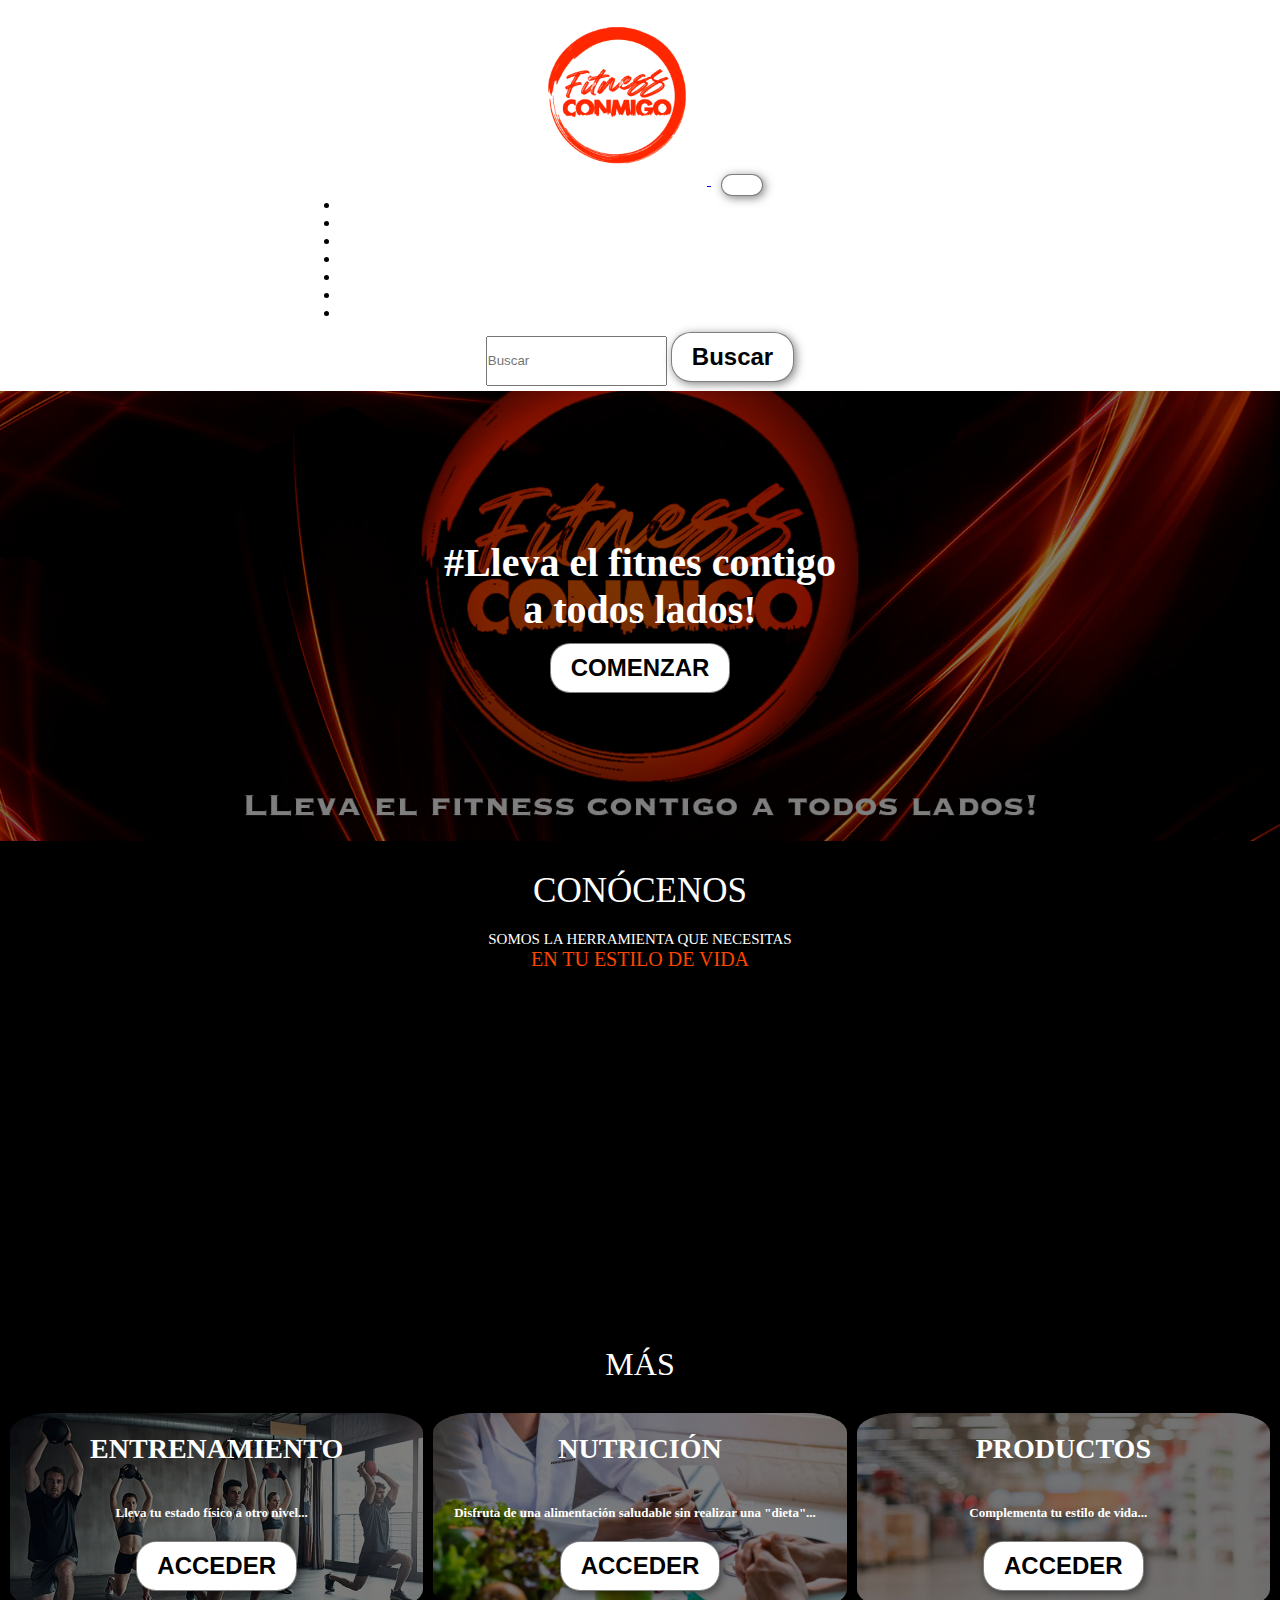
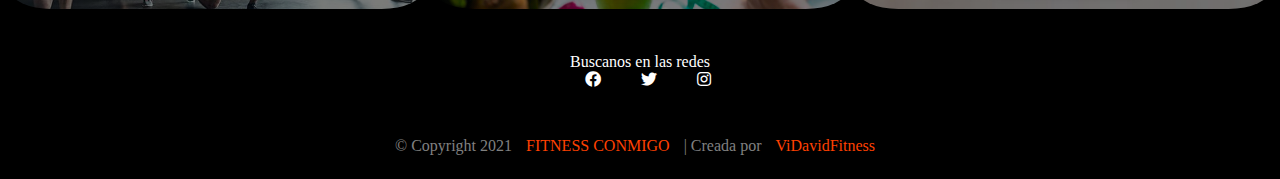
<file: index.html>
<!DOCTYPE html>
<html lang="es">
  <head>
    <meta charset="UTF-8" />
    <meta http-equiv="X-UA-Compatible" content="IE=edge" />
    <meta name="viewport" content="width=device-width, initial-scale=1.0" />
    <meta
      name="description"
      content="Facilitamos el acceso a una vida saludable, conoce todas las herramientas que ponemos a tu alcance"
    />
    <meta
      name="keywords"
      content="fitness, dietas, alimentacion, saludable, entrenamiento, coaching, wellness,"
    />

    <!--CSS ONLY-->
    <link
      href="https://cdn.jsdelivr.net/npm/bootstrap@5.1.3/dist/css/bootstrap.min.css"
      rel="stylesheet"
      integrity="sha384-1BmE4kWBq78iYhFldvKuhfTAU6auU8tT94WrHftjDbrCEXSU1oBoqyl2QvZ6jIW3"
      crossorigin="angonymous"
    />
    <link rel="stylesheet" href="css/style.css" />
    <!--Font Google-->
    <link
      href="https://fonts.googleapis.com/css2?family=Montserrat:ital,wght@0,400;0,500;0,700;0,800;0,900;1,600&display=swap"
      rel="stylesheet"
    />

    <!--Font Awesome-->
    <link
      rel="stylesheet"
      href="https://cdnjs.cloudflare.com/ajax/libs/font-awesome/5.15.4/css/all.min.css"
      integrity="sha512-1ycn6IcaQQ40/MKBW2W4Rhis/DbILU74C1vSrLJxCq57o941Ym01SwNsOMqvEBFlcgUa6xLiPY/NS5R+E6ztJQ=="
      crossorigin="anonymous"
      referrerpolicy="no-referrer"
    />

    <!--Fav Icon-->
    <link
      rel="shortcut icon"
      href="imagenes/icono logo fc.png"
      type="image/x-icon"
    />

    <title>FITNESS CONMIGO</title>
  </head>
  <body>
    <!--HEADER-->
    <header>
      <div class="container">
        <!--NAV BAR-->
        <nav class="navbar navbar-expand-lg navbar-light bg-light">
          <div class="container-fluid">
            <a href="/" class="logo">
              <img class="logo" src="./imagenes/icono logo fc.png" alt="FC" />
            </a>
            <button
              class="navbar-toggler"
              type="button"
              data-bs-toggle="collapse"
              data-bs-target="#navbarSupportedContent"
              aria-controls="navbarSupportedContent"
              aria-expanded="false"
              aria-label="Toggle navigation"
            >
              <span class="navbar-toggler-icon"></span>
            </button>
            <div class="collapse navbar-collapse" id="navbarSupportedContent">
              <ul class="navbar-nav me-auto mb-2 mb-lg-0">
                <li class="nav-item">
                  <a
                    class="nav-link active"
                    aria-current="page"
                    href="index.html"
                    >Inicio</a
                  >
                </li>
                <li class="nav-item">
                  <a
                    class="nav-link active"
                    aria-current="page"
                    href="./pages/blog.html"
                    >Blog</a
                  >
                </li>
                <li class="nav-item">
                  <a
                    class="nav-link active"
                    aria-current="page"
                    href="./pages/servicios.html"
                    >Servicios</a
                  >
                </li>
                <li class="nav-item">
                  <a
                    class="nav-link active"
                    aria-current="page"
                    href="./pages/productos.html"
                    >Productos</a
                  >
                </li>
                <li class="nav-item">
                  <a
                    class="nav-link active"
                    aria-current="page"
                    href="./pages/quienessomos.html"
                    >Quienes Somos</a
                  >
                </li>
                <li class="nav-item">
                  <a
                    class="nav-link active"
                    aria-current="page"
                    href="./pages/faqs.html"
                    >Faqs</a
                  >
                </li>
                <li class="nav-item">
                  <a
                    class="nav-link active"
                    aria-current="page"
                    href="./pages/login.html"
                    >Login</a
                  >
                </li>
              </ul>
              <form class="d-flex" role="search">
                <input
                  class="form-control me-2"
                  type="search"
                  placeholder="Buscar"
                  aria-label="Buscar"
                />
                <button class="btn btn-outline-success" type="submit">
                  Buscar
                </button>
              </form>
            </div>
          </div>
        </nav>
      </div>
    </header>
    <!--HERO-->
    <section id="hero">
      <h1>
        #Lleva el fitnes contigo <br />
        a todos lados!
      </h1>
      <button>COMENZAR</button>
    </section>
    <!-- caj video imagen-->
    <div class="conocenos__intro">
      <div><h1 class="text__conocenos">CONÓCENOS</h1></div>
      <div class="conocenos__ps">
        <p class="conocenos__p1">SOMOS LA HERRAMIENTA QUE NECESITAS</p>

        <p class="conocenos__p1--2">EN TU ESTILO DE VIDA</p>
      </div>
    </div>

    <section class="intro__yb">
      <div class="caja__video">
        <iframe
          class="video__conocenos"
          width="560"
          height="315"
          src="https://www.youtube.com/embed/Ayb5QCyQzqA?start=14"
          title="YouTube video player"
          frameborder="0"
          allow="accelerometer; autoplay; clipboard-write; encrypted-media; gyroscope; picture-in-picture"
          allowfullscreen
        ></iframe>
      </div>

      <div class="caja__video">
        <iframe
          width="560"
          height="315"
          src="https://www.youtube.com/embed/CzyMCltukYM"
          title="YouTube video player"
          frameborder="0"
          allow="accelerometer; autoplay; clipboard-write; encrypted-media; gyroscope; picture-in-picture"
          allowfullscreen
        ></iframe>
      </div>
    </section>

    <div>
      <h1 class="titulo__blog">MÁS</h1>
    </div>
    <section class="blog__contenedor">
      <div class="mas__principal">
        <div>
          <p class="titulo__blog--principal">ENTRENAMIENTO</p>
        </div>

        <div class="blog-cont--description">
          Lleva tu estado físico a otro nivel...
        </div>
        <div class=""><button>ACCEDER</button></div>
      </div>

      <div class="mas__secundario">
        <div>
          <p class="titulo__blog--principal">NUTRICIÓN</p>
        </div>

        <div class="blog-cont--description">
          Disfruta de una alimentación saludable sin realizar una "dieta"...
        </div>
        <div class="boton__leer"><button>ACCEDER</button></div>
      </div>

      <div class="mas__tercero">
        <div>
          <p class="titulo__blog--principal">PRODUCTOS</p>
        </div>

        <div class="blog-cont--description">
          Complementa tu estilo de vida...
        </div>
        <div class="boton__leer">
          <button>ACCEDER</button>
        </div>
      </div>
    </section>
    <!--COMIENZA EL FOOTER-->
    <footer class="footer">
      <div class="footer-sm">
        <div class="container">
          <div class="row footer-sm__icons">
            <div class="col">Buscanos en las redes</div>
            <div class="col">
              <a href="target=’_blank’"><i class="fab fa-facebook"></i></a>
              <a href="target=’_blank’"><i class="fab fa-twitter"></i></a>
              <a
                href="https://www.instagram.com/accounts/login/?next=/fitness.conmigo/"
                ><i class="fab fa-instagram"></i
              ></a>
            </div>
          </div>
        </div>
      </div>
      <div class="footer-bottom">
        <div class="container">
          <div class="row footer-bottom__copyright">
            <div class="col">
              &copy; Copyright 2021 <a href="#">FITNESS CONMIGO </a> | Creada
              por
              <a href="https://www.instagram.com/vidavidfitness/"
                >ViDavidFitness</a
              >
            </div>
          </div>
        </div>
      </div>
    </footer>

    <!-- JavaScript Bundle with Popper -->
    <script
      src="https://cdn.jsdelivr.net/npm/bootstrap@5.1.3/dist/js/bootstrap.bundle.min.js"
      integrity="sha384-ka7Sk0Gln4gmtz2MlQnikT1wXgYsOg+OMhuP+IlRH9sENBO0LRn5q+8nbTov4+1p"
      crossorigin="anonymous"
    ></script>
  </body>
</html>
</file>
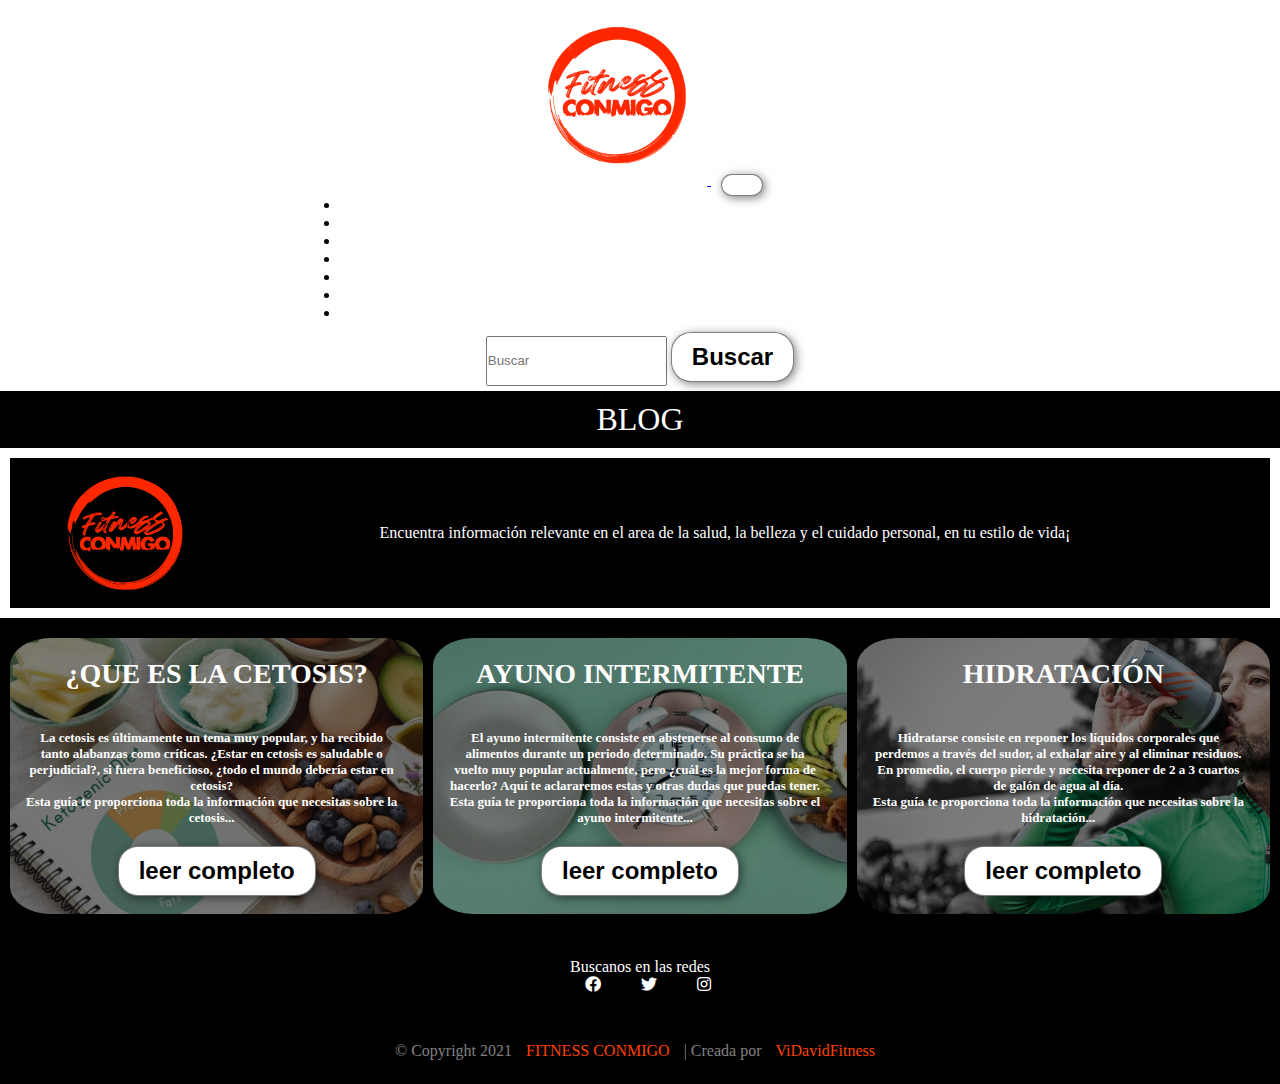
<file: pages/blog.html>
<!DOCTYPE html>
<html lang="en">
  <head>
    <meta charset="UTF-8" />
    <meta http-equiv="X-UA-Compatible" content="IE=edge" />
    <meta name="viewport" content="width=device-width, initial-scale=1.0" />
    <meta name="viewport" content="width=device-width, initial-scale=1.0" />
    <meta
      name="description"
      content="Facilitamos el acceso a una vida saludable, conoce todas las herramientas que ponemos a tu alcance"
    />
    <link
      rel="shortcut icon"
      href="image/icono logo fc.png"
      type="image/x-icon"
    />

    <!--Font Awesome-->
    <link
      rel="stylesheet"
      href="https://cdnjs.cloudflare.com/ajax/libs/font-awesome/5.15.4/css/all.min.css"
      integrity="sha512-1ycn6IcaQQ40/MKBW2W4Rhis/DbILU74C1vSrLJxCq57o941Ym01SwNsOMqvEBFlcgUa6xLiPY/NS5R+E6ztJQ=="
      crossorigin="anonymous"
      referrerpolicy="no-referrer"
      CSS
      --
    />

    <!-- CSS only -->
    <link
      href="https://cdn.jsdelivr.net/npm/bootstrap@5.1.3/dist/css/bootstrap.min.css"
      rel="stylesheet"
      integrity="sha384-1BmE4kWBq78iYhFldvKuhfTAU6auU8tT94WrHftjDbrCEXSU1oBoqyl2QvZ6jIW3"
      crossorigin="anonymous"
    />

    <link rel="stylesheet" href="../css/style.css" />
    <!-- GOOGLE FONTS -->
    <link
      href="https://fonts.googleapis.com/css2?family=Montserrat:ital,wght@0,400;0,500;0,700;1,100&display=swap"
      rel="stylesheet"
    />

    <link
      href="https://fonts.googleapis.com/css2?family=Oswald:wght@300;400&display=swap"
      rel="stylesheet"
    />

    <title>BLOG</title>
  </head>
  <body class="body__blog">
    <!--HEADER-->
    <header>
      <div class="container">
        <!--NAV BAR-->
        <nav class="navbar navbar-expand-lg navbar-light bg-light">
          <div class="container-fluid">
            <a href="/" class="logo">
              <img class="logo" src="../imagenes/icono logo fc.png" alt="FC" />
            </a>
            <button
              class="navbar-toggler"
              type="button"
              data-bs-toggle="collapse"
              data-bs-target="#navbarSupportedContent"
              aria-controls="navbarSupportedContent"
              aria-expanded="false"
              aria-label="Toggle navigation"
            >
              <span class="navbar-toggler-icon"></span>
            </button>
            <div class="collapse navbar-collapse" id="navbarSupportedContent">
              <ul class="navbar-nav me-auto mb-2 mb-lg-0">
                <li class="nav-item">
                  <a
                    class="nav-link active"
                    aria-current="page"
                    href="../index.html"
                    >Inicio</a
                  >
                </li>
                <li class="nav-item">
                  <a
                    class="nav-link active"
                    aria-current="page"
                    href="../pages/blog.html"
                    >Blog</a
                  >
                </li>
                <li class="nav-item">
                  <a
                    class="nav-link active"
                    aria-current="page"
                    href="./servicios.html"
                    >Servicios</a
                  >
                </li>
                <li class="nav-item">
                  <a
                    class="nav-link active"
                    aria-current="page"
                    href="./productos.html"
                    >Productos</a
                  >
                </li>
                <li class="nav-item">
                  <a
                    class="nav-link active"
                    aria-current="page"
                    href="./quienessomos.html"
                    >Quienes somos</a
                  >
                </li>
                <li class="nav-item">
                  <a
                    class="nav-link active"
                    aria-current="page"
                    href="./faqs.html"
                    >Faqs</a
                  >
                </li>
                <li class="nav-item">
                  <a
                    class="nav-link active"
                    aria-current="page"
                    href="./login.html"
                    >Login</a
                  >
                </li>
              </ul>
              <form class="d-flex" role="search">
                <input
                  class="form-control me-2"
                  type="search"
                  placeholder="Buscar"
                  aria-label="Buscar"
                />
                <button class="btn btn-outline-success" type="submit">
                  Buscar
                </button>
              </form>
            </div>
          </div>
        </nav>
      </div>
    </header>

    <!--TITULO CABECERA-->
    <div>
      <h1 class="titulo__blog">BLOG</h1>
    </div>

    <div class="contenedor__bloger">
      <div class="carta__bl">
        <img class="logo__blog" src="../imagenes/icono logo fc.png" alt="" />
      </div>
      <div class="carta__p">
        <p class="bloger__p">
          Encuentra información relevante en el area de la salud, la belleza y
          el cuidado personal, en tu estilo de vida¡
        </p>
      </div>
    </div>

    <section class="blog__contenedor">
      <div class="blog__principal">
        <div>
          <p class="titulo__blog--principal">¿QUE ES LA CETOSIS?</p>
        </div>

        <div class="blog-cont--description">
          La cetosis es últimamente un tema muy popular, y ha recibido tanto
          alabanzas como críticas. ¿Estar en cetosis es saludable o
          perjudicial?, si fuera beneficioso, ¿todo el mundo debería estar en
          cetosis?
          <br />
          Esta guía te proporciona toda la información que necesitas sobre la
          cetosis...
        </div>
        <div class="boton__leer"><button>leer completo</button></div>
      </div>

      <div class="blog__secundario">
        <div>
          <p class="titulo__blog--principal">AYUNO INTERMITENTE</p>
        </div>

        <div class="blog-cont--description">
          El ayuno intermitente consiste en abstenerse al consumo de alimentos
          durante un periodo determinado. Su práctica se ha vuelto muy popular
          actualmente, pero ¿cuál es la mejor forma de hacerlo? Aquí te
          aclararemos estas y otras dudas que puedas tener.
          <br />
          Esta guía te proporciona toda la información que necesitas sobre el
          ayuno intermitente...
        </div>
        <div class="boton__leer"><button>leer completo</button></div>
      </div>

      <div class="blog__tercero">
        <div>
          <p class="titulo__blog--principal">HIDRATACIÓN</p>
        </div>

        <div class="blog-cont--description">
          Hidratarse consiste en reponer los líquidos corporales que perdemos a
          través del sudor, al exhalar aire y al eliminar residuos. En promedio,
          el cuerpo pierde y necesita reponer de 2 a 3 cuartos de galón de agua
          al día.
          <br />
          Esta guía te proporciona toda la información que necesitas sobre la
          hidratación...
        </div>
        <div class="boton__leer"><button>leer completo</button></div>
      </div>
    </section>
    <!--COMIENZA EL FOOTER-->
    <footer class="footer">
      <div class="footer-sm">
        <div class="container">
          <div class="row footer-sm__icons">
            <div class="col">Buscanos en las redes</div>
            <div class="col">
              <a href="target=’_blank’"><i class="fab fa-facebook"></i></a>
              <a href="target=’_blank’"><i class="fab fa-twitter"></i></a>
              <a
                href="https://www.instagram.com/accounts/login/?next=/fitness.conmigo/"
                ><i class="fab fa-instagram"></i
              ></a>
            </div>
          </div>
        </div>
      </div>
      <div class="footer-bottom">
        <div class="container">
          <div class="row footer-bottom__copyright">
            <div class="col">
              &copy; Copyright 2021 <a href="#">FITNESS CONMIGO </a> | Creada
              por
              <a href="https://www.instagram.com/vidavidfitness/"
                >ViDavidFitness</a
              >
            </div>
          </div>
        </div>
      </div>
    </footer>
    <!-- JavaScript Bundle with Popper -->
    <script
      src="https://cdn.jsdelivr.net/npm/bootstrap@5.1.3/dist/js/bootstrap.bundle.min.js"
      integrity="sha384-ka7Sk0Gln4gmtz2MlQnikT1wXgYsOg+OMhuP+IlRH9sENBO0LRn5q+8nbTov4+1p"
      crossorigin="anonymous"
    ></script>
  </body>
</html>
</file>
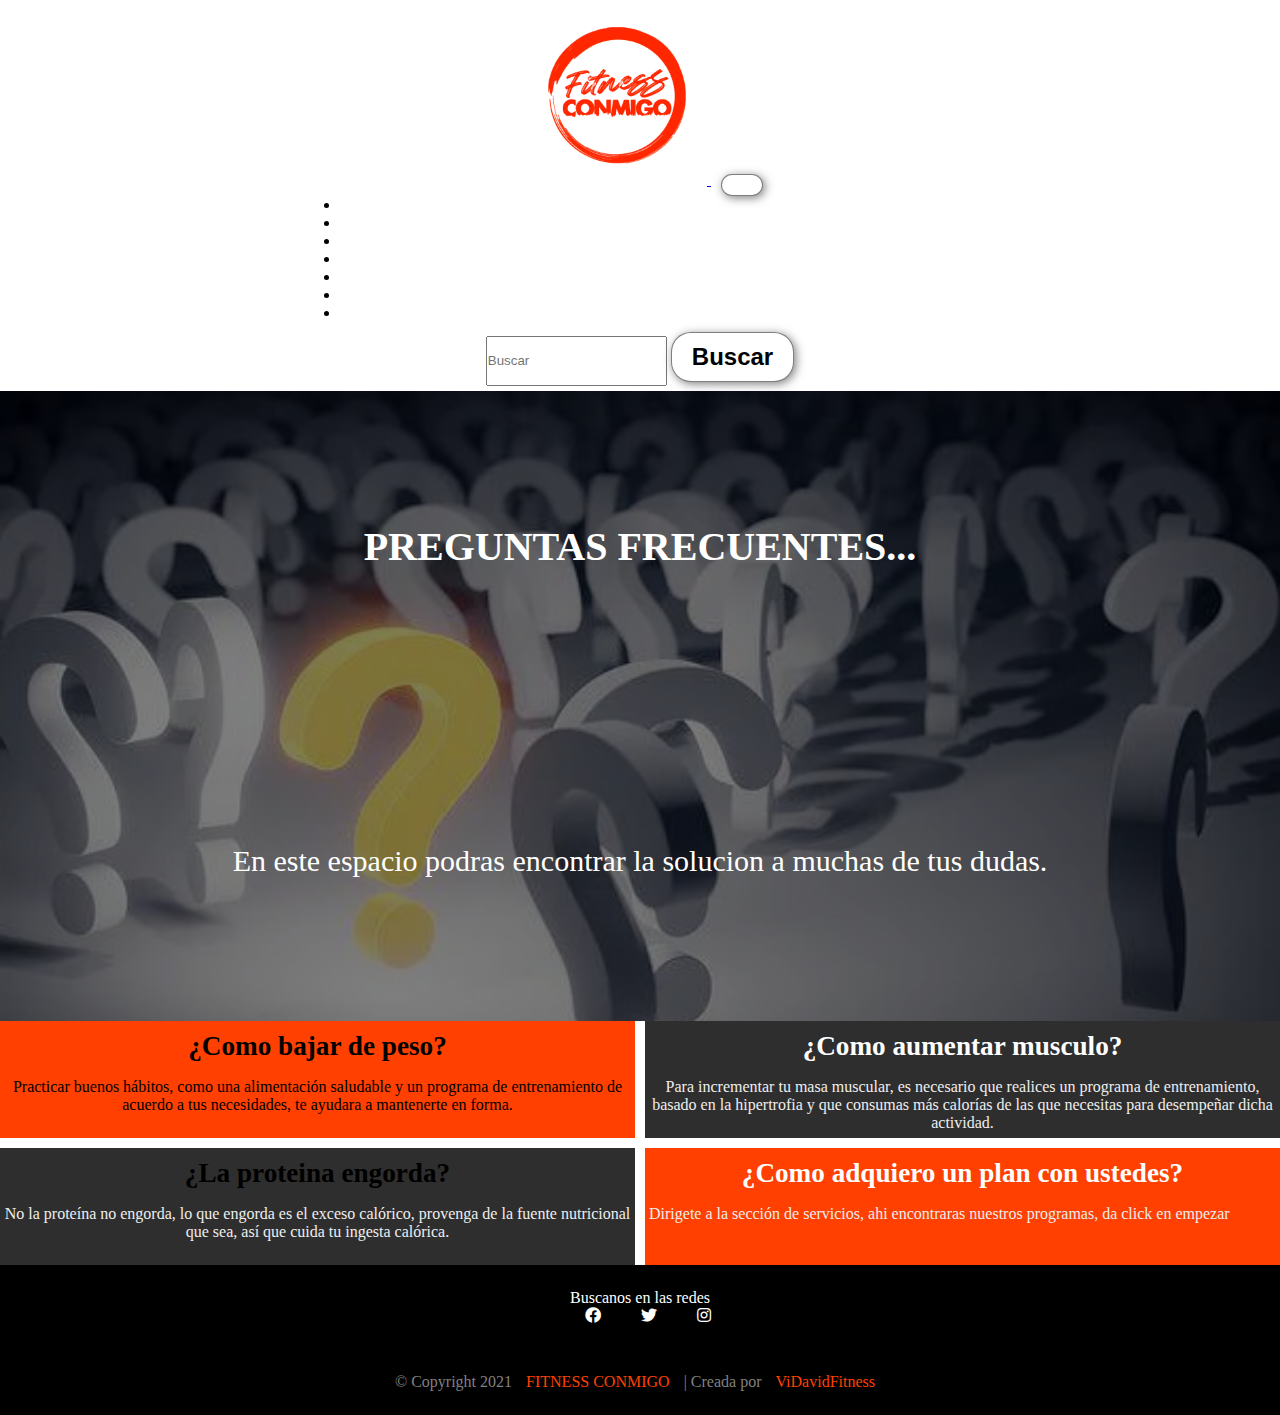
<file: pages/faqs.html>
<!DOCTYPE html>
<html lang="en">
  <head>
    <meta charset="UTF-8" />
    <meta http-equiv="X-UA-Compatible" content="IE=edge" />
    <meta name="viewport" content="width=device-width, initial-scale=1.0" />
    <meta name="viewport" content="width=device-width, initial-scale=1.0" />
    <meta
      name="description"
      content="Facilitamos el acceso a una vida saludable, conoce todas las herramientas que ponemos a tu alcance"
    />
    <link
      rel="shortcut icon"
      href="image/icono logo fc.png"
      type="image/x-icon"
    />
    <!--Font Awesome-->
    <link
      rel="stylesheet"
      href="https://cdnjs.cloudflare.com/ajax/libs/font-awesome/5.15.4/css/all.min.css"
      integrity="sha512-1ycn6IcaQQ40/MKBW2W4Rhis/DbILU74C1vSrLJxCq57o941Ym01SwNsOMqvEBFlcgUa6xLiPY/NS5R+E6ztJQ=="
      crossorigin="anonymous"
      referrerpolicy="no-referrer"
      CSS
      --
    />
    <!-- CSS only -->
    <link
      href="https://cdn.jsdelivr.net/npm/bootstrap@5.1.3/dist/css/bootstrap.min.css"
      rel="stylesheet"
      integrity="sha384-1BmE4kWBq78iYhFldvKuhfTAU6auU8tT94WrHftjDbrCEXSU1oBoqyl2QvZ6jIW3"
      crossorigin="anonymous"
    />

    <!-- CSS  -->
    <link rel="stylesheet" href="../css/style.css" />
    <title>FAQS</title>
    <link
      rel="shortcut icon"
      href="icono/FITNESSCONMIGO1.png"
      type="image/x-icon"
    />
  </head>
  <body>
    <!--HEADER-->
    <header>
      <div class="container">
        <!--NAV BAR-->
        <nav class="navbar navbar-expand-lg navbar-light bg-light">
          <div class="container-fluid">
            <a href="/" class="logo">
              <img class="logo" src="../imagenes/icono logo fc.png" alt="FC" />
            </a>
            <button
              class="navbar-toggler"
              type="button"
              data-bs-toggle="collapse"
              data-bs-target="#navbarSupportedContent"
              aria-controls="navbarSupportedContent"
              aria-expanded="false"
              aria-label="Toggle navigation"
            >
              <span class="navbar-toggler-icon"></span>
            </button>
            <div class="collapse navbar-collapse" id="navbarSupportedContent">
              <ul class="navbar-nav me-auto mb-2 mb-lg-0">
                <li class="nav-item">
                  <a
                    class="nav-link active"
                    aria-current="page"
                    href="../index.html"
                    >Inicio</a
                  >
                </li>
                <li class="nav-item">
                  <a
                    class="nav-link active"
                    aria-current="page"
                    href="./blog.html"
                    >Blog</a
                  >
                </li>
                <li class="nav-item">
                  <a
                    class="nav-link active"
                    aria-current="page"
                    href="./servicios.html"
                    >Servicios</a
                  >
                </li>
                <li class="nav-item">
                  <a
                    class="nav-link active"
                    aria-current="page"
                    href="./productos.html"
                    >Productos</a
                  >
                </li>
                <li class="nav-item">
                  <a
                    class="nav-link active"
                    aria-current="page"
                    href="./quienessomos.html"
                    >Quienes somos</a
                  >
                </li>
                <li class="nav-item">
                  <a
                    class="nav-link active"
                    aria-current="page"
                    href="../pages/faqs.html"
                    >Faqs</a
                  >
                </li>
                <li class="nav-item">
                  <a
                    class="nav-link active"
                    aria-current="page"
                    href="./login.html"
                    >Login</a
                  >
                </li>
              </ul>
              <form class="d-flex" role="search">
                <input
                  class="form-control me-2"
                  type="search"
                  placeholder="Buscar"
                  aria-label="Buscar"
                />
                <button class="btn btn-outline-success" type="submit">
                  Buscar
                </button>
              </form>
            </div>
          </div>
        </nav>
      </div>
    </header>

    <!--HERO-->

    <section id="faqs__hero">
      <div><h1>PREGUNTAS FRECUENTES...</h1></div>

      <div>
        <p class="qs__p">
          En este espacio podras encontrar la solucion a muchas de tus dudas.
        </p>
      </div>
    </section>

    <div class="container__faqs">
      <div class="faqs__1">
        <h1 class="faqs__h">¿Como bajar de peso?</h1>
        <div class="faqs__1--description">
          Practicar buenos hábitos, como una alimentación saludable y un
          programa de entrenamiento de acuerdo a tus necesidades, te ayudara a
          mantenerte en forma.
        </div>
      </div>

      <div class="faqs__2">
        <h1 class="faqs__h2">¿Como aumentar musculo?</h1>
        <div class="faqs__1--description2">
          Para incrementar tu masa muscular, es necesario que realices un
          programa de entrenamiento, basado en la hipertrofia y que consumas más
          calorías de las que necesitas para desempeñar dicha actividad.
        </div>
      </div>

      <div class="faqs__3">
        <h1 class="faqs__h3">¿La proteina engorda?</h1>
        <div class="faqs__1--description3">
          No la proteína no engorda, lo que engorda es el exceso calórico,
          provenga de la fuente nutricional que sea, así que cuida tu ingesta
          calórica.
        </div>
      </div>

      <div class="faqs__4">
        <h1 class="faqs__h4">¿Como adquiero un plan con ustedes?</h1>
        <div class="faqs__1--description4">
          Dirigete a la sección de servicios, ahi encontraras nuestros
          programas, da click en empezar
        </div>
      </div>
    </div>

    <!--COMIENZA EL FOOTER-->
    <footer class="footer">
      <div class="footer-sm">
        <div class="container">
          <div class="row footer-sm__icons">
            <div class="col">Buscanos en las redes</div>
            <div class="col">
              <a href="target=’_blank’"><i class="fab fa-facebook"></i></a>
              <a href="target=’_blank’"><i class="fab fa-twitter"></i></a>
              <a
                href="https://www.instagram.com/accounts/login/?next=/fitness.conmigo/"
                ><i class="fab fa-instagram"></i
              ></a>
            </div>
          </div>
        </div>
      </div>
      <div class="footer-bottom">
        <div class="container">
          <div class="row footer-bottom__copyright">
            <div class="col">
              &copy; Copyright 2021 <a href="#">FITNESS CONMIGO </a> | Creada
              por
              <a href="https://www.instagram.com/vidavidfitness/"
                >ViDavidFitness</a
              >
            </div>
          </div>
        </div>
      </div>
    </footer>
    <!-- JavaScript Bundle with Popper -->
    <script
      src="https://cdn.jsdelivr.net/npm/bootstrap@5.1.3/dist/js/bootstrap.bundle.min.js"
      integrity="sha384-ka7Sk0Gln4gmtz2MlQnikT1wXgYsOg+OMhuP+IlRH9sENBO0LRn5q+8nbTov4+1p"
      crossorigin="anonymous"
    ></script>
  </body>
</html>
</file>
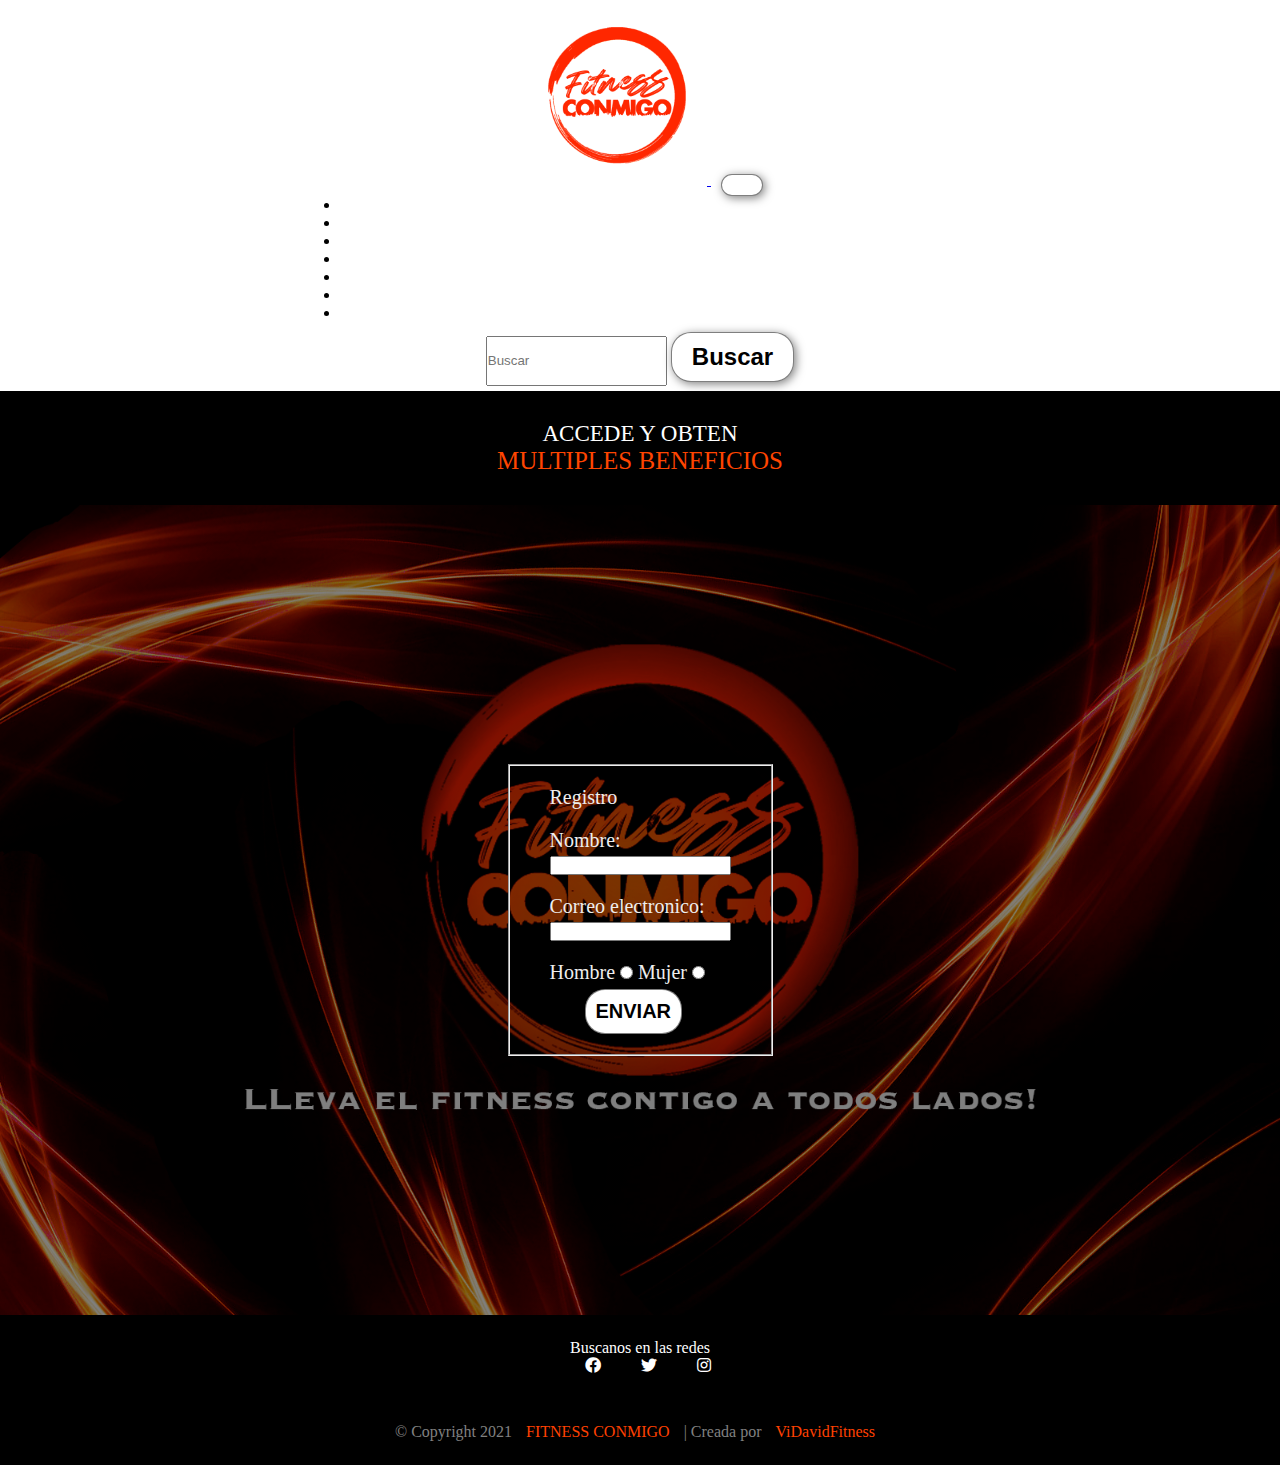
<file: pages/login.html>
<!DOCTYPE html>
<html lang="en">
  <head>
    <meta charset="UTF-8" />
    <meta http-equiv="X-UA-Compatible" content="IE=edge" />
    <meta name="viewport" content="width=device-width, initial-scale=1.0" />
    <meta
      name="description"
      content="Facilitamos el acceso a una vida saludable, conoce todas las herramientas que ponemos a tu alcance"
    />
    <meta
      name="keywords"
      content="fitness, dietas, alimentacion, saludable, entrenamiento, coaching, wellness,"
    />
    <link
      rel="shortcut icon"
      href="image/icono logo fc.png"
      type="image/x-icon"
    />

    <!--Font Awesome-->
    <link
      rel="stylesheet"
      href="https://cdnjs.cloudflare.com/ajax/libs/font-awesome/5.15.4/css/all.min.css"
      integrity="sha512-1ycn6IcaQQ40/MKBW2W4Rhis/DbILU74C1vSrLJxCq57o941Ym01SwNsOMqvEBFlcgUa6xLiPY/NS5R+E6ztJQ=="
      crossorigin="anonymous"
      referrerpolicy="no-referrer"
      CSS
      --
    />

    <!-- CSS only -->
<link href="https://cdn.jsdelivr.net/npm/bootstrap@5.1.3/dist/css/bootstrap.min.css" rel="stylesheet" 
integrity="sha384-1BmE4kWBq78iYhFldvKuhfTAU6auU8tT94WrHftjDbrCEXSU1oBoqyl2QvZ6jIW3" crossorigin="anonymous">
    <!-- CSS  -->
    <link rel="stylesheet" href="../css/style.css" />

    <title>LOGIN</title>
    <link
      rel="shortcut icon"
      href="icono/FITNESSCONMIGO1.png"
      type="image/x-icon"
    />
  </head>
  <body>
    <!--HEADER-->
    <header>
      <div class="container">
       

        <!--NAV BAR-->
        <nav class="navbar navbar-expand-lg navbar-light bg-light">
          <div class="container-fluid">
            <a href="/" class="logo">
              <img class="logo" src="../imagenes/icono logo fc.png" alt="FC" />
            </a>
            <button class="navbar-toggler" type="button" data-bs-toggle="collapse" data-bs-target="#navbarSupportedContent" aria-controls="navbarSupportedContent" aria-expanded="false" aria-label="Toggle navigation">
              <span class="navbar-toggler-icon"></span>
            </button>
            <div class="collapse navbar-collapse" id="navbarSupportedContent">
              <ul class="navbar-nav me-auto mb-2 mb-lg-0">
                <li class="nav-item">
                  <a class="nav-link active" aria-current="page" href="../index.html">Inicio</a>
                </li>
                <li class="nav-item">
                  <a class="nav-link active" aria-current="page" href="./blog.html">Blog</a>
                </li>
                <li class="nav-item">
                  <a class="nav-link active" aria-current="page" href="./servicios.html">Servicios</a>
                </li>
                <li class="nav-item">
                  <a class="nav-link active" aria-current="page" href="./productos.html">Productos</a>
                </li>
                <li class="nav-item">
                  <a class="nav-link active" aria-current="page" href="./quienessomos.html">Quienes somos</a>
                </li>
                <li class="nav-item">
                  <a
                    class="nav-link active"
                    aria-current="page"
                    href="./faqs.html"
                    >Faqs</a
                  >
                </li>
                <li class="nav-item">
                  <a
                    class="nav-link active"
                    aria-current="page"
                    href="./login.html"
                    >Login</a
                  >
                </li>
                
              </ul>
              <form class="d-flex" role="search">
                <input class="form-control me-2" type="search" placeholder="Buscar" aria-label="Buscar">
                <button class="btn btn-outline-success" type="submit">Buscar</button>
              </form>
            </div>
          </div>
        </nav>
        
      </div>
    </header>

<div class="titulo__login" >  <P class="conocenos__p1--login" >ACCEDE Y OBTEN</P>  <p class="conocenos__p1--2login">MULTIPLES BENEFICIOS</p></div>

    <section class="container__login" > 
      

    <form action="">
      <fieldset>
        
        <div class="legend__login"> <legend>Registro</legend> </div>

        <div class="legend__nombre" > <label for="Nombre">Nombre:</label> <br> <input type="text" name="Nombre" id="Nombre" /> </div>
        
        <span> </span>

        
       <div class="legend__correo" > <label for="Correo"> Correo electronico: </label> <br>
        <input type="text" name="Correo" id="Correo" /> </div> 
      

        <div class="legend__Hm" > <span>Hombre</span>
         <input type="radio" name="sexo" value="Hombre" />
         <span>Mujer</span>
         <input type="radio" name="sexo" value="Mujer" /> 
         <div ><button class="boton__login" >ENVIAR</button></div>

        </div>  
     
      </section>

        
        <!--<div>Talles</div><select name="tallas" id="tallas">
          <option value="l">Large</option>
          <option value="M">Medium</option>
          <option value="S">Small</option>
        </select>
        <br />
        <label for="mensaje">Escriba su mensaje:</label>
        <textarea name="mensaje" id="mensaje" cols="30" rows="10"></textarea>
        <br />

        <div>Acepta los terminos y condiciones</div>
        <input type="checkbox" name="acepta" value="1" />
        <br />
        <input type="reset" value="Limpiar Formulario" />
        <br />
        <input type="sumbit" value="Enviar formulario" />
      </fieldset>
    </form>-->

    <!--COMIENZA EL FOOTER-->
    <footer class="footer">
      <div class="footer-sm">
        <div class="container">
          <div class="row footer-sm__icons">
            <div class="col">Buscanos en las redes</div>
            <div class="col">
              <a href="target=’_blank’"><i class="fab fa-facebook"></i></a>
              <a href="target=’_blank’"><i class="fab fa-twitter"></i></a>
              <a
                href="https://www.instagram.com/accounts/login/?next=/fitness.conmigo/"
                ><i class="fab fa-instagram"></i
              ></a>
            </div>
          </div>
        </div>
      </div>
      <div class="footer-bottom">
        <div class="container">
          <div class="row footer-bottom__copyright">
            <div class="col">
              &copy; Copyright 2021 <a href="#">FITNESS CONMIGO </a> | Creada
              por
              <a href="https://www.instagram.com/vidavidfitness/"
                >ViDavidFitness</a
              >
            </div>
          </div>
        </div>
      </div>
    </footer>
    <!-- JavaScript Bundle with Popper -->
<script src="https://cdn.jsdelivr.net/npm/bootstrap@5.1.3/dist/js/bootstrap.bundle.min.js" 
integrity="sha384-ka7Sk0Gln4gmtz2MlQnikT1wXgYsOg+OMhuP+IlRH9sENBO0LRn5q+8nbTov4+1p" crossorigin="anonymous"></script>
  </body>
</html>
</file>
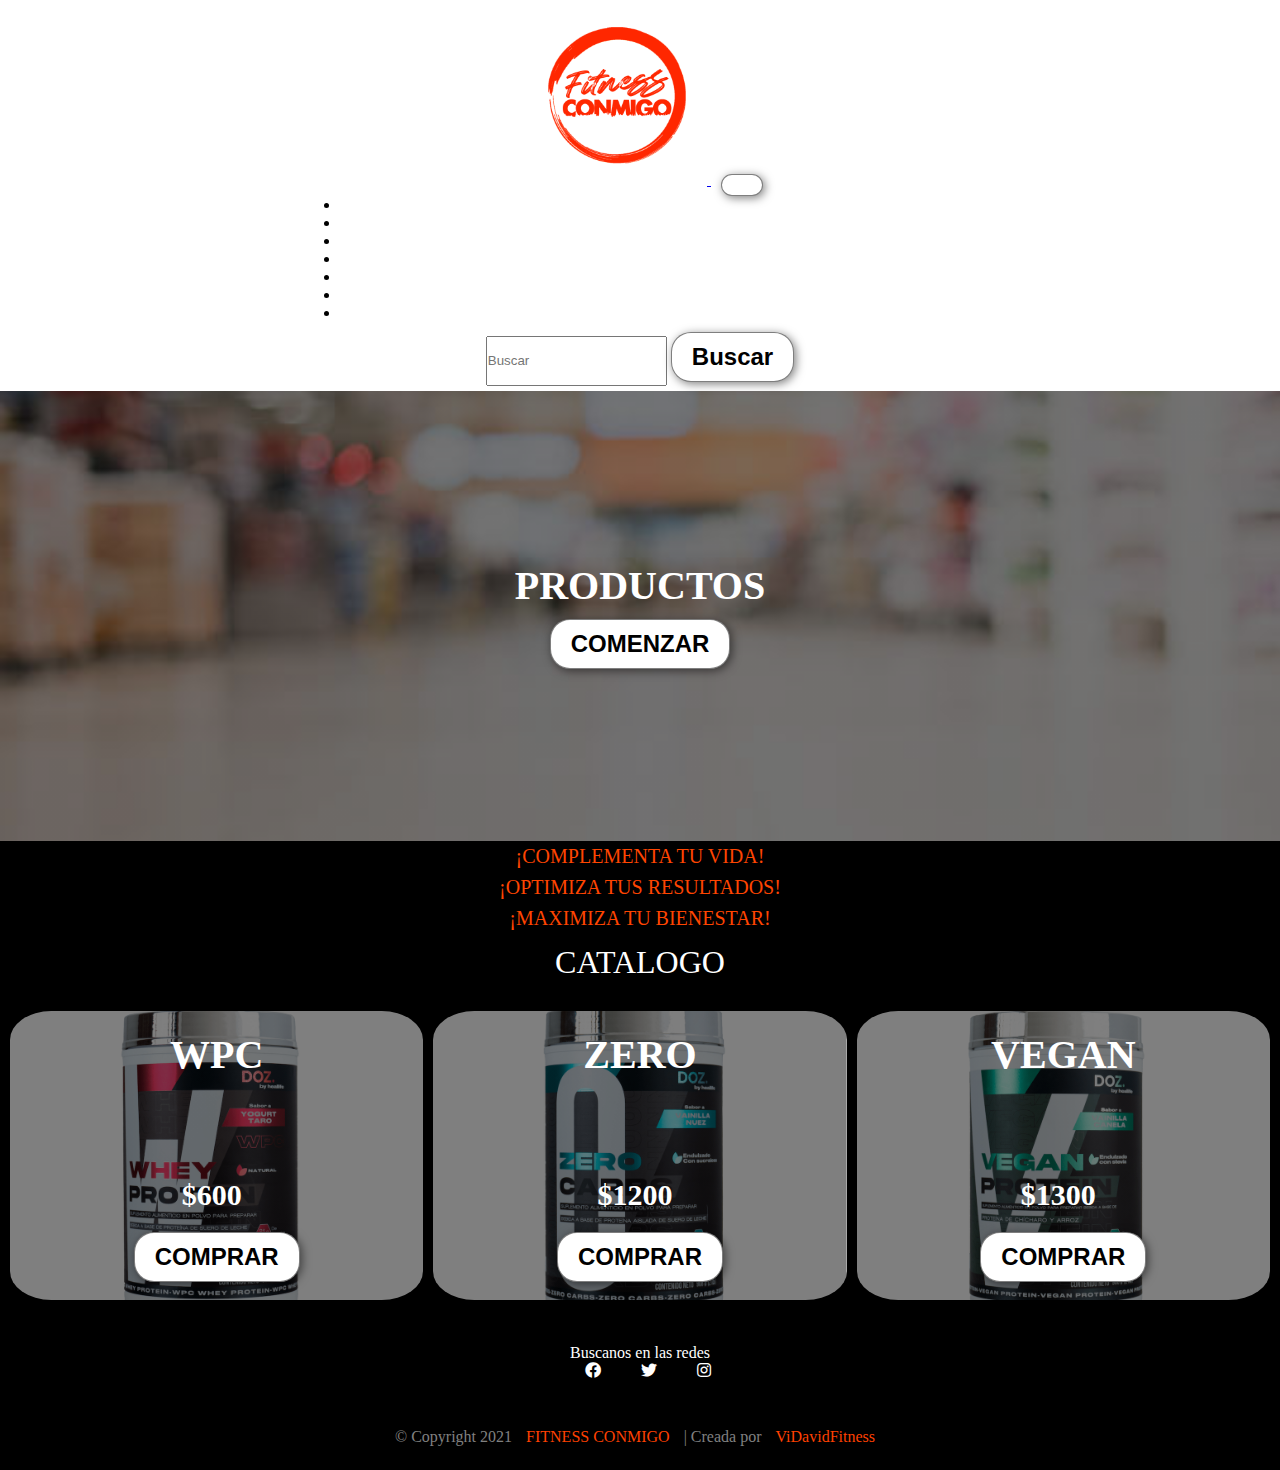
<file: pages/productos.html>
<!DOCTYPE html>
<html lang="en">
  <head>
    <meta charset="UTF-8" />
    <meta http-equiv="X-UA-Compatible" content="IE=edge" />
    <meta name="viewport" content="width=device-width, initial-scale=1.0" />
    <meta
      name="description"
      content="Facilitamos el acceso a una vida saludable, conoce todas las herramientas que ponemos a tu alcance"
    />
    <meta
      name="keywords"
      content="fitness, dietas, alimentacion, saludable, entrenamiento, coaching, wellness,"
    />
    <link
      rel="shortcut icon"
      href="image/icono logo fc.png"
      type="image/x-icon"
    />

    <!--Font Awesome-->
    <link
      rel="stylesheet"
      href="https://cdnjs.cloudflare.com/ajax/libs/font-awesome/5.15.4/css/all.min.css"
      integrity="sha512-1ycn6IcaQQ40/MKBW2W4Rhis/DbILU74C1vSrLJxCq57o941Ym01SwNsOMqvEBFlcgUa6xLiPY/NS5R+E6ztJQ=="
      crossorigin="anonymous"
      referrerpolicy="no-referrer"
      CSS
      --
    />
    <!-- CSS only -->
    <link
      href="https://cdn.jsdelivr.net/npm/bootstrap@5.1.3/dist/css/bootstrap.min.css"
      rel="stylesheet"
      integrity="sha384-1BmE4kWBq78iYhFldvKuhfTAU6auU8tT94WrHftjDbrCEXSU1oBoqyl2QvZ6jIW3"
      crossorigin="anonymous"
    />

    <!-- CSS  -->
    <link rel="stylesheet" href="../css/style.css" />
    <title>PRODUCTOS</title>
    <link
      rel="shortcut icon"
      href="icono/FITNESSCONMIGO1.png"
      type="image/x-icon"
    />
  </head>
  <body class="body__productos">
    <!--HEADER-->
    <header>
      <div class="container">
        <!--NAV BAR-->
        <nav class="navbar navbar-expand-lg navbar-light bg-light">
          <div class="container-fluid">
            <a href="/" class="logo">
              <img class="logo" src="../imagenes/icono logo fc.png" alt="FC" />
            </a>
            <button
              class="navbar-toggler"
              type="button"
              data-bs-toggle="collapse"
              data-bs-target="#navbarSupportedContent"
              aria-controls="navbarSupportedContent"
              aria-expanded="false"
              aria-label="Toggle navigation"
            >
              <span class="navbar-toggler-icon"></span>
            </button>
            <div class="collapse navbar-collapse" id="navbarSupportedContent">
              <ul class="navbar-nav me-auto mb-2 mb-lg-0">
                <li class="nav-item">
                  <a
                    class="nav-link active"
                    aria-current="page"
                    href="../index.html"
                    >Inicio</a
                  >
                </li>
                <li class="nav-item">
                  <a
                    class="nav-link active"
                    aria-current="page"
                    href="./blog.html"
                    >Blog</a
                  >
                </li>
                <li class="nav-item">
                  <a
                    class="nav-link active"
                    aria-current="page"
                    href="./servicios.html"
                    >Servicios</a
                  >
                </li>
                <li class="nav-item">
                  <a
                    class="nav-link active"
                    aria-current="page"
                    href="../pages/productos.html"
                    >Productos</a
                  >
                </li>
                <li class="nav-item">
                  <a
                    class="nav-link active"
                    aria-current="page"
                    href="./quienessomos.html"
                    >Quienes somos</a
                  >
                </li>
                <li class="nav-item">
                  <a
                    class="nav-link active"
                    aria-current="page"
                    href="./faqs.html"
                    >Faqs</a
                  >
                </li>
                <li class="nav-item">
                  <a
                    class="nav-link active"
                    aria-current="page"
                    href="./login.html"
                    >Login</a
                  >
                </li>
              </ul>
              <form class="d-flex" role="search">
                <input
                  class="form-control me-2"
                  type="search"
                  placeholder="Buscar"
                  aria-label="Buscar"
                />
                <button class="btn btn-outline-success" type="submit">
                  Buscar
                </button>
              </form>
            </div>
          </div>
        </nav>
      </div>
    </header>

    <!--HERO-->
    <section id="hero3">
      <h1>PRODUCTOS</h1>
      <button>COMENZAR</button>
    </section>

    <section class="intro__prod">
      <div class="p__prod"><p>¡COMPLEMENTA TU VIDA!</p></div>
      <div class="p__prod"><p>¡OPTIMIZA TUS RESULTADOS!</p></div>
      <div class="p__prod"><p>¡MAXIMIZA TU BIENESTAR!</p></div>
    </section>

    <div>
      <h1 class="titulo__blog">CATALOGO</h1>
    </div>
    <!-- RECETAS -->

    <section class="blog__contenedor">
      <div class="prod__principal">
        <div>
          <p class="titulo__prod--principal">WPC</p>
        </div>

        <div class="prod-cont--description">$600</div>
        <div class="boton__leer"><button>COMPRAR</button></div>
      </div>

      <div class="prod__secundario">
        <div>
          <p class="titulo__prod--principal">ZERO</p>
        </div>

        <div class="prod-cont--description">$1200</div>
        <div class="boton__leer"><button>COMPRAR</button></div>
      </div>

      <div class="prod__tercero">
        <div>
          <p class="titulo__prod--principal">VEGAN</p>
        </div>

        <div class="prod-cont--description">$1300</div>
        <div class="boton__leer"><button>COMPRAR</button></div>
      </div>
    </section>

    <!--COMIENZA EL FOOTER-->
    <footer class="footer">
      <div class="footer-sm">
        <div class="container">
          <div class="row footer-sm__icons">
            <div class="col">Buscanos en las redes</div>
            <div class="col">
              <a href="target=’_blank’"><i class="fab fa-facebook"></i></a>
              <a href="target=’_blank’"><i class="fab fa-twitter"></i></a>
              <a
                href="https://www.instagram.com/accounts/login/?next=/fitness.conmigo/"
                ><i class="fab fa-instagram"></i
              ></a>
            </div>
          </div>
        </div>
      </div>
      <div class="footer-bottom">
        <div class="container">
          <div class="row footer-bottom__copyright">
            <div class="col">
              &copy; Copyright 2021 <a href="#">FITNESS CONMIGO </a> | Creada
              por
              <a href="https://www.instagram.com/vidavidfitness/"
                >ViDavidFitness</a
              >
            </div>
          </div>
        </div>
      </div>
    </footer>
    <!-- JavaScript Bundle with Popper -->
    <script
      src="https://cdn.jsdelivr.net/npm/bootstrap@5.1.3/dist/js/bootstrap.bundle.min.js"
      integrity="sha384-ka7Sk0Gln4gmtz2MlQnikT1wXgYsOg+OMhuP+IlRH9sENBO0LRn5q+8nbTov4+1p"
      crossorigin="anonymous"
    ></script>
  </body>
</html>
</file>
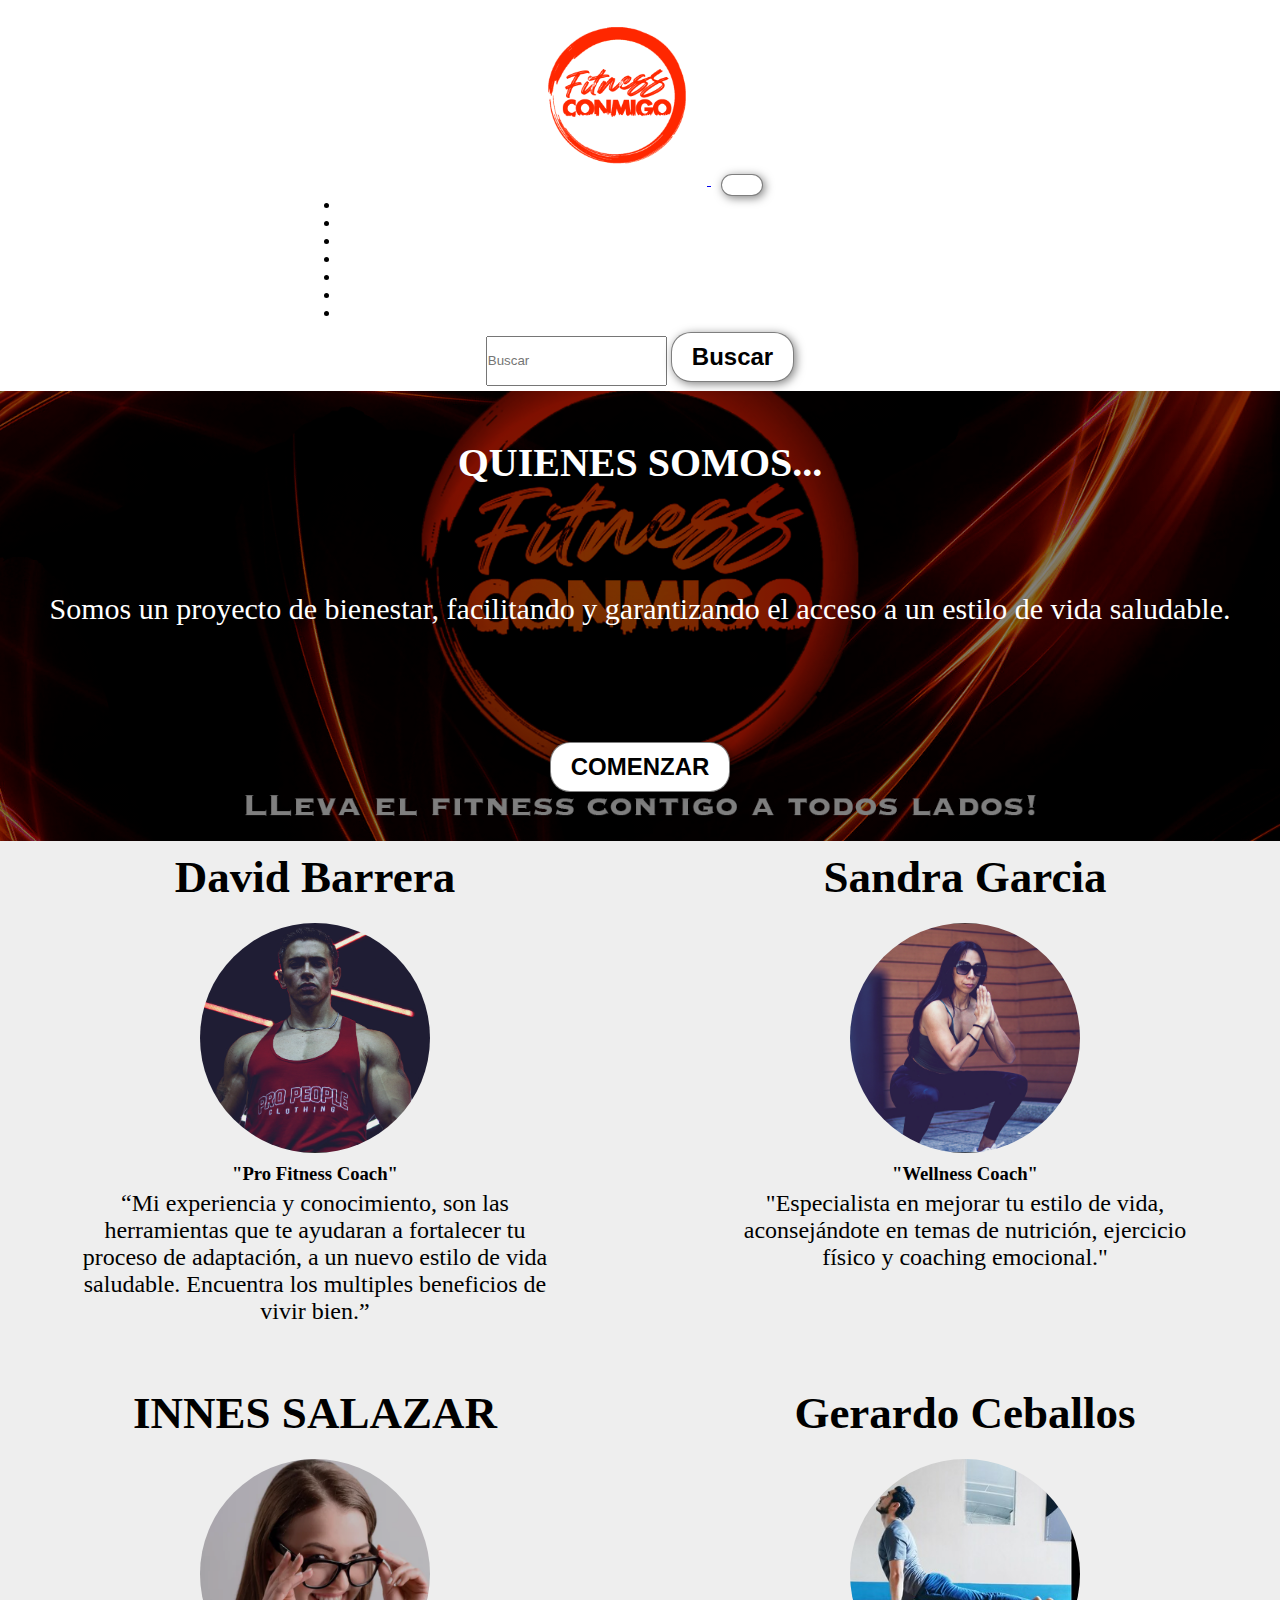
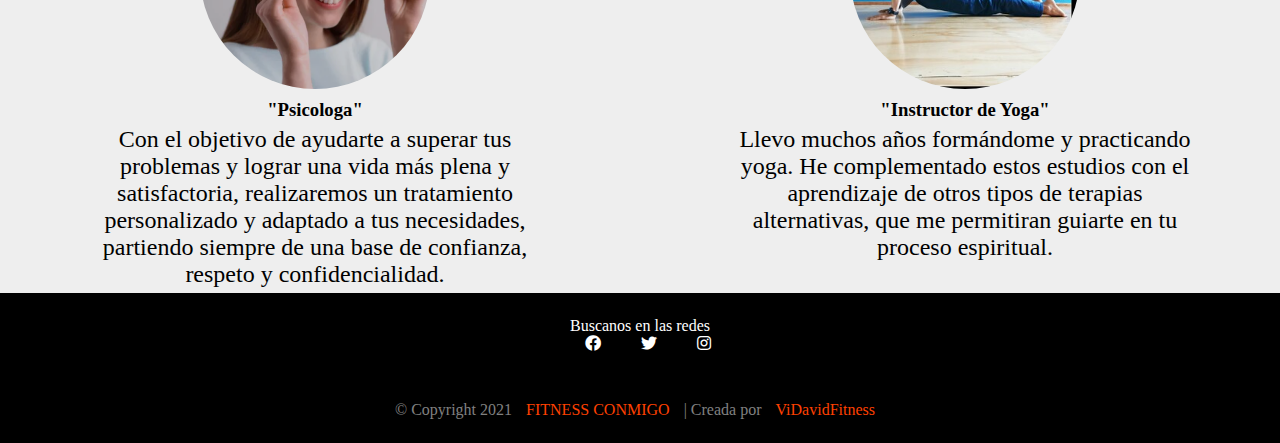
<file: pages/quienessomos.html>
<!DOCTYPE html>
<html lang="en">
  <head>
    <meta charset="UTF-8" />
    <meta http-equiv="X-UA-Compatible" content="IE=edge" />
    <meta name="viewport" content="width=device-width, initial-scale=1.0" />
    <meta
      name="description"
      content="Facilitamos el acceso a una vida saludable, conoce todas las herramientas que ponemos a tu alcance"
    />
    <meta
      name="keywords"
      content="fitness, dietas, alimentacion, saludable, entrenamiento, coaching, wellness,"
    />
    <link
      rel="shortcut icon"
      href="image/icono logo fc.png"
      type="image/x-icon"
    />
    <!--Font Awesome-->
    <link
      rel="stylesheet"
      href="https://cdnjs.cloudflare.com/ajax/libs/font-awesome/5.15.4/css/all.min.css"
      integrity="sha512-1ycn6IcaQQ40/MKBW2W4Rhis/DbILU74C1vSrLJxCq57o941Ym01SwNsOMqvEBFlcgUa6xLiPY/NS5R+E6ztJQ=="
      crossorigin="anonymous"
      referrerpolicy="no-referrer"
      CSS
      --
    />
    <!-- CSS only -->
    <link
      href="https://cdn.jsdelivr.net/npm/bootstrap@5.1.3/dist/css/bootstrap.min.css"
      rel="stylesheet"
      integrity="sha384-1BmE4kWBq78iYhFldvKuhfTAU6auU8tT94WrHftjDbrCEXSU1oBoqyl2QvZ6jIW3"
      crossorigin="anonymous"
    />

    <!-- CSS  -->
    <link rel="stylesheet" href="../css/style.css" />

    <title>QUIENES SOMOS</title>
  </head>
  <body>
    <!--HEADER-->
    <header>
      <div class="container">
        <!--NAV BAR-->
        <nav class="navbar navbar-expand-lg navbar-light bg-light">
          <div class="container-fluid">
            <a href="/" class="logo">
              <img class="logo" src="../imagenes/icono logo fc.png" alt="FC" />
            </a>
            <button
              class="navbar-toggler"
              type="button"
              data-bs-toggle="collapse"
              data-bs-target="#navbarSupportedContent"
              aria-controls="navbarSupportedContent"
              aria-expanded="false"
              aria-label="Toggle navigation"
            >
              <span class="navbar-toggler-icon"></span>
            </button>
            <div class="collapse navbar-collapse" id="navbarSupportedContent">
              <ul class="navbar-nav me-auto mb-2 mb-lg-0">
                <li class="nav-item">
                  <a
                    class="nav-link active"
                    aria-current="page"
                    href="../index.html"
                    >Inicio</a
                  >
                </li>
                <li class="nav-item">
                  <a
                    class="nav-link active"
                    aria-current="page"
                    href="./blog.html"
                    >Blog</a
                  >
                </li>
                <li class="nav-item">
                  <a
                    class="nav-link active"
                    aria-current="page"
                    href="./servicios.html"
                    >Servicios</a
                  >
                </li>
                <li class="nav-item">
                  <a
                    class="nav-link active"
                    aria-current="page"
                    href="./productos.html"
                    >Productos</a
                  >
                </li>
                <li class="nav-item">
                  <a
                    class="nav-link active"
                    aria-current="page"
                    href="../pages/quienessomos.html"
                    >Quienes somos</a
                  >
                </li>
                <li class="nav-item">
                  <a
                    class="nav-link active"
                    aria-current="page"
                    href="./faqs.html"
                    >Faqs</a
                  >
                </li>
                <li class="nav-item">
                  <a
                    class="nav-link active"
                    aria-current="page"
                    href="./login.html"
                    >Login</a
                  >
                </li>
              </ul>
              <form class="d-flex" role="search">
                <input
                  class="form-control me-2"
                  type="search"
                  placeholder="Buscar"
                  aria-label="Buscar"
                />
                <button class="btn btn-outline-success" type="submit">
                  Buscar
                </button>
              </form>
            </div>
          </div>
        </nav>
      </div>
    </header>

    <!--HERO-->

    <section id="qs__hero">
      <div><h1>QUIENES SOMOS...</h1></div>

      <div>
        <p class="qs__p">
          Somos un proyecto de bienestar, facilitando y garantizando el acceso a
          un estilo de vida saludable.
        </p>
      </div>

      <button>COMENZAR</button>
    </section>

    <div class="box__qs--card">
      <div class="card__1--qs">
        <div class="qs__t">
          <h1>David Barrera</h1>
        </div>

        <div class="card__qs--img">
          <img
            class="imagen__card__qs"
            src="../assets/image/DavidBarrera.jpg"
            alt=""
          />
        </div>

        <div class="d__qs">
          <h3>"Pro Fitness Coach"</h3>
          <p class="p__qs">
            “Mi experiencia y conocimiento, son las herramientas que te ayudaran
            a fortalecer tu proceso de adaptación, a un nuevo estilo de vida
            saludable. Encuentra los multiples beneficios de vivir bien.”
          </p>
        </div>
      </div>

      <div class="card__1--qs">
        <div class="qs__t">
          <h1>Sandra Garcia</h1>
        </div>

        <div class="card__qs--img">
          <img
            class="imagen__card__qs"
            src="../assets/image/SandraGarcia.jpg"
            alt=""
          />
        </div>

        <div class="d__qs">
          <h3>"Wellness Coach"</h3>
          <p class="p__qs">
            "Especialista en mejorar tu estilo de vida, aconsejándote en temas
            de nutrición, ejercicio físico y coaching emocional."
          </p>
        </div>
      </div>

      <div class="card__1--qs">
        <div class="qs__t">
          <h1>INNES SALAZAR</h1>
        </div>
        <div class="card__qs--img">
          <img
            class="imagen__card__qs"
            src="../assets/image/INNES SALAZAR.png"
            alt=""
          />
        </div>

        <div class="d__qs">
          <h3>"Psicologa"</h3>
          <p class="p__qs">
            Con el objetivo de ayudarte a superar tus problemas y lograr una
            vida más plena y satisfactoria, realizaremos un tratamiento
            personalizado y adaptado a tus necesidades, partiendo siempre de una
            base de confianza, respeto y confidencialidad.
          </p>
        </div>
      </div>

      <div class="card__1--qs">
        <div class="qs__t">
          <h1>Gerardo Ceballos</h1>
        </div>
        <div class="card__qs--img">
          <img
            class="imagen__card__qs"
            src="../assets/image/gerardoceballos.jpeg"
            alt=""
          />
        </div>

        <div class="d__qs">
          <h3>"Instructor de Yoga"</h3>
          <p class="p__qs">
            Llevo muchos años formándome y practicando yoga. He complementado
            estos estudios con el aprendizaje de otros tipos de terapias
            alternativas, que me permitiran guiarte en tu proceso espiritual.
          </p>
        </div>
      </div>
    </div>

    <!--COMIENZA EL FOOTER-->
    <footer class="footer">
      <div class="footer-sm">
        <div class="container">
          <div class="row footer-sm__icons">
            <div class="col">Buscanos en las redes</div>
            <div class="col">
              <a href="target=’_blank’"><i class="fab fa-facebook"></i></a>
              <a href="target=’_blank’"><i class="fab fa-twitter"></i></a>
              <a
                href="https://www.instagram.com/accounts/login/?next=/fitness.conmigo/"
                ><i class="fab fa-instagram"></i
              ></a>
            </div>
          </div>
        </div>
      </div>
      <div class="footer-bottom">
        <div class="container">
          <div class="row footer-bottom__copyright">
            <div class="col">
              &copy; Copyright 2021 <a href="#">FITNESS CONMIGO </a> | Creada
              por
              <a href="https://www.instagram.com/vidavidfitness/"
                >ViDavidFitness</a
              >
            </div>
          </div>
        </div>
      </div>
    </footer>
    <!-- JavaScript Bundle with Popper -->
    <script
      src="https://cdn.jsdelivr.net/npm/bootstrap@5.1.3/dist/js/bootstrap.bundle.min.js"
      integrity="sha384-ka7Sk0Gln4gmtz2MlQnikT1wXgYsOg+OMhuP+IlRH9sENBO0LRn5q+8nbTov4+1p"
      crossorigin="anonymous"
    ></script>
  </body>
</html>
</file>
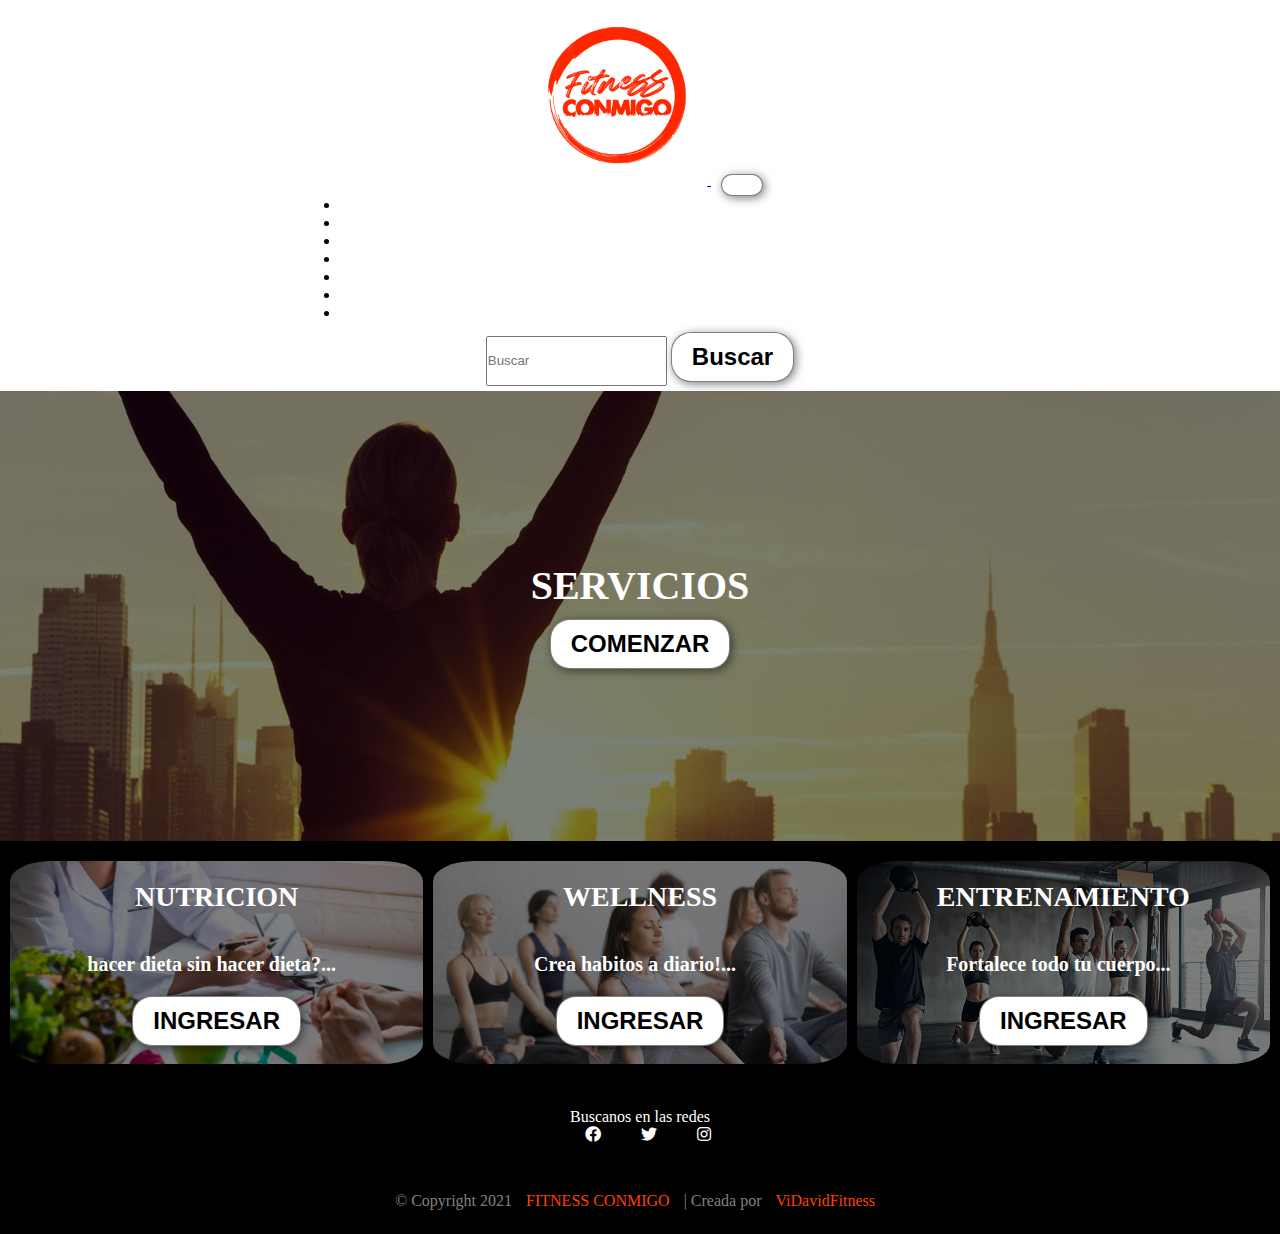
<file: pages/servicios.html>
<!DOCTYPE html>
<html lang="en">
  <head>
    <meta charset="UTF-8" />
    <meta http-equiv="X-UA-Compatible" content="IE=edge" />
    <meta name="viewport" content="width=device-width, initial-scale=1.0" />
    <meta
      name="description"
      content="Facilitamos el acceso a una vida saludable, conoce todas las herramientas que ponemos a tu alcance"
    />
    <meta
      name="keywords"
      content="fitness, dietas, alimentacion, saludable, entrenamiento, coaching, wellness,"
    />
    <link
      rel="shortcut icon"
      href="image/icono logo fc.png"
      type="image/x-icon"
    />
    <!--Font Awesome-->
    <link
      rel="stylesheet"
      href="https://cdnjs.cloudflare.com/ajax/libs/font-awesome/5.15.4/css/all.min.css"
      integrity="sha512-1ycn6IcaQQ40/MKBW2W4Rhis/DbILU74C1vSrLJxCq57o941Ym01SwNsOMqvEBFlcgUa6xLiPY/NS5R+E6ztJQ=="
      crossorigin="anonymous"
      referrerpolicy="no-referrer"
      CSS
      --
    />
    <!-- CSS only -->
    <link
      href="https://cdn.jsdelivr.net/npm/bootstrap@5.1.3/dist/css/bootstrap.min.css"
      rel="stylesheet"
      integrity="sha384-1BmE4kWBq78iYhFldvKuhfTAU6auU8tT94WrHftjDbrCEXSU1oBoqyl2QvZ6jIW3"
      crossorigin="anonymous"
    />

    <!-- CSS  -->
    <link rel="stylesheet" href="../css/style.css" />

    <title>SERVICIOS</title>
  </head>
  <body class="body__servicios">
    <!--HEADER-->
    <header>
      <div class="container">
        <!--NAV BAR-->
        <nav class="navbar navbar-expand-lg navbar-light bg-light">
          <div class="container-fluid">
            <a href="/" class="logo">
              <img class="logo" src="../imagenes/icono logo fc.png" alt="FC" />
            </a>
            <button
              class="navbar-toggler"
              type="button"
              data-bs-toggle="collapse"
              data-bs-target="#navbarSupportedContent"
              aria-controls="navbarSupportedContent"
              aria-expanded="false"
              aria-label="Toggle navigation"
            >
              <span class="navbar-toggler-icon"></span>
            </button>
            <div class="collapse navbar-collapse" id="navbarSupportedContent">
              <ul class="navbar-nav me-auto mb-2 mb-lg-0">
                <li class="nav-item">
                  <a
                    class="nav-link active"
                    aria-current="page"
                    href="../index.html"
                    >Inicio</a
                  >
                </li>
                <li class="nav-item">
                  <a
                    class="nav-link active"
                    aria-current="page"
                    href="./blog.html"
                    >Blog</a
                  >
                </li>
                <li class="nav-item">
                  <a
                    class="nav-link active"
                    aria-current="page"
                    href="../pages/servicios.html"
                    >Servicios</a
                  >
                </li>
                <li class="nav-item">
                  <a
                    class="nav-link active"
                    aria-current="page"
                    href="./productos.html"
                    >Productos</a
                  >
                </li>
                <li class="nav-item">
                  <a
                    class="nav-link active"
                    aria-current="page"
                    href="./quienessomos.html"
                    >Quienes somos</a
                  >
                </li>
                <li class="nav-item">
                  <a
                    class="nav-link active"
                    aria-current="page"
                    href="./faqs.html"
                    >Faqs</a
                  >
                </li>
                <li class="nav-item">
                  <a
                    class="nav-link active"
                    aria-current="page"
                    href="./login.html"
                    >Login</a
                  >
                </li>
              </ul>
              <form class="d-flex" role="search">
                <input
                  class="form-control me-2"
                  type="search"
                  placeholder="Buscar"
                  aria-label="Buscar"
                />
                <button class="btn btn-outline-success" type="submit">
                  Buscar
                </button>
              </form>
            </div>
          </div>
        </nav>
      </div>
    </header>

    <!--HERO-->
    <section id="hero2">
      <h1>SERVICIOS</h1>
      <button>COMENZAR</button>
    </section>

    <!-- SERVICIOS -->

    <section class="blog__contenedor">
      <div class="serv__principal">
        <div>
          <p class="titulo__blog--principal">NUTRICION</p>
        </div>

        <div class="serv-cont--description">
          hacer dieta sin hacer dieta?...
        </div>
        <div class="boton__leer"><button>INGRESAR</button></div>
      </div>

      <div class="serv__secundario">
        <div>
          <p class="titulo__blog--principal">WELLNESS</p>
        </div>

        <div class="serv-cont--description">Crea habitos a diario!...</div>
        <div class="boton__leer"><button>INGRESAR</button></div>
      </div>

      <div class="serv__tercero">
        <div>
          <p class="titulo__blog--principal">ENTRENAMIENTO</p>
        </div>

        <div class="serv-cont--description">Fortalece todo tu cuerpo...</div>
        <div class="boton__leer"><button>INGRESAR</button></div>
      </div>
    </section>

    <!--COMIENZA EL FOOTER-->
    <footer class="footer">
      <div class="footer-sm">
        <div class="container">
          <div class="row footer-sm__icons">
            <div class="col">Buscanos en las redes</div>
            <div class="col">
              <a href="target=’_blank’"><i class="fab fa-facebook"></i></a>
              <a href="target=’_blank’"><i class="fab fa-twitter"></i></a>
              <a
                href="https://www.instagram.com/accounts/login/?next=/fitness.conmigo/"
                ><i class="fab fa-instagram"></i
              ></a>
            </div>
          </div>
        </div>
      </div>
      <div class="footer-bottom">
        <div class="container">
          <div class="row footer-bottom__copyright">
            <div class="col">
              &copy; Copyright 2021 <a href="#">FITNESS CONMIGO </a> | Creada
              por
              <a href="https://www.instagram.com/vidavidfitness/"
                >ViDavidFitness</a
              >
            </div>
          </div>
        </div>
      </div>
    </footer>
    <!-- JavaScript Bundle with Popper -->
    <script
      src="https://cdn.jsdelivr.net/npm/bootstrap@5.1.3/dist/js/bootstrap.bundle.min.js"
      integrity="sha384-ka7Sk0Gln4gmtz2MlQnikT1wXgYsOg+OMhuP+IlRH9sENBO0LRn5q+8nbTov4+1p"
      crossorigin="anonymous"
    ></script>
  </body>
</html>
</file>
<file: css/style.css>
* {
  margin: 0;
  padding: 0;
  box-sizing: border-box; }

/* Estilos Header*/
.logo {
  margin: 0;
  text-align: center;
  width: 30%;
  animation-name: logo_animado;
  animation-duration: 1s;
  animation-delay: 2s;
  animation-iteration-count: initial; }

.container {
  display: flex;
  flex-direction: column;
  align-items: center; }

nav {
  display: flex;
  flex-direction: column;
  justify-content: center;
  align-items: center;
  padding: 5px;
  text-align: center; }

a {
  padding: 5px 10px; }

.nav__list {
  list-style: none;
  display: flex;
  flex-direction: column;
  flex-wrap: wrap;
  justify-content: space-around;
  text-align: center; }

.nav__item {
  text-align: center;
  padding-top: 20px; }

.nav-link {
  color: white;
  text-transform: uppercase;
  text-decoration: none; }

.nav-link:hover,
.nav-link:focus {
  color: #ff4000;
  opacity: 2.65; }

.form-control {
  height: 50px;
  margin-top: 10px; }

button {
  font-size: 1.5em;
  font-weight: bold;
  margin-top: 10px;
  padding: 10px 20px;
  border-radius: 20px;
  border: 1px solid rgba(0, 0, 0, 0.5);
  box-shadow: 2px 2px 10px rgba(0, 0, 0, 0.5);
  color: black;
  background-color: white; }

/* Estilos Hero*/
#hero {
  display: flex;
  flex-direction: column;
  align-items: center;
  justify-content: center;
  text-align: center;
  height: 50vh;
  background-image: linear-gradient(0deg, rgba(0, 0, 0, 0.5), rgba(0, 0, 0, 0.5)), url(../assets/image/fondoweb.png);
  background-position: center center;
  background-repeat: no-repeat;
  background-size: cover; }
  #hero h1 {
    font-size: 2.5em;
    color: #ffffff;
    text-align: center;
    padding: 200 50px 10px 50px; }
  #hero button {
    font-size: 1.5em;
    font-weight: bold;
    margin-top: 10px;
    padding: 10px 20px;
    border-radius: 20px;
    border: 1px solid rgba(0, 0, 0, 0.5);
    box-shadow: 2px 2px 10px rgba(0, 0, 0, 0.5);
    color: black;
    background-color: white; }

/*Caja video imagen*/
.conocenos__intro {
  background-color: black;
  flex-direction: column;
  align-items: center;
  padding-top: 10px;
  display: grid;
  grid-template-rows: 1fr 1fr; }
  .conocenos__intro .text__conocenos {
    color: #ffffff;
    background-color: #000000;
    text-align: center;
    justify-content: center;
    align-items: center;
    font-weight: 500;
    font-size: 35px;
    padding: 10px; }
  .conocenos__intro .conocenos__ps {
    display: flex;
    flex-direction: column;
    text-align: center; }
    .conocenos__intro .conocenos__ps .conocenos__p1 {
      color: #ffffff;
      font-size: 15px;
      align-items: center;
      justify-content: center; }
  .conocenos__intro .conocenos__p1--2 {
    color: orangered;
    font-size: 20px; }

.intro__yb {
  width: 100%;
  margin: 0 auto;
  background-color: black;
  display: flex;
  flex-direction: column; }
  .intro__yb .caja__video {
    display: flex;
    flex-direction: column;
    text-align: center;
    justify-content: center;
    align-items: center;
    background-color: #000000;
    padding: 10px 10px; }
  .intro__yb iframe {
    max-width: 100%;
    max-height: 100%; }

.titulo__blog {
  background-color: #000000;
  color: #ffffff;
  text-align: center;
  justify-content: center;
  padding: 10px 10px;
  font-weight: 500;
  margin: 0; }

.blog__contenedor {
  display: flex;
  flex-direction: column;
  gap: 10px;
  background-color: #000000;
  padding: 30px 8px; }
  .blog__contenedor .mas__principal {
    width: 100%;
    margin: 0 auto;
    padding: 0 0 18px 0;
    max-width: 1320px;
    background-image: linear-gradient(0deg, rgba(0, 0, 0, 0.5), rgba(0, 0, 0, 0.5)), url(../imagenes/entrenamiento.jpeg);
    display: flex;
    flex-direction: column;
    align-items: center;
    background-repeat: no-repeat;
    background-size: cover;
    border-radius: 10%; }
  .blog__contenedor .titulo__blog--principal {
    margin-top: 20px;
    font-size: 28px;
    text-align: center;
    font-weight: bold;
    align-items: center;
    color: #ffffff; }
  .blog__contenedor .blog-cont--description {
    margin: 30px 15px 0 15px;
    color: #ffffff;
    font-size: 13px;
    text-align: center;
    font-weight: bold;
    align-items: center;
    padding: 10px 10px 10px 0; }
  .blog__contenedor button {
    font-size: 1.5em;
    font-weight: bold;
    margin-top: 10px;
    padding: 10px 20px;
    border-radius: 20px;
    border: 1px solid rgba(0, 0, 0, 0.5);
    box-shadow: 2px 2px 10px rgba(0, 0, 0, 0.5);
    color: black;
    background-color: white; }
  .blog__contenedor .mas__secundario {
    width: 100%;
    margin: 0 auto;
    padding: 0 0 18px 0;
    max-width: 1320px;
    background-image: linear-gradient(0deg, rgba(0, 0, 0, 0.5), rgba(0, 0, 0, 0.5)), url(../imagenes/nutricionIFRAME.png);
    display: flex;
    flex-direction: column;
    align-items: center;
    background-repeat: no-repeat;
    background-size: cover;
    border-radius: 10%; }
  .blog__contenedor .blog-cont--description {
    margin: 30px 15px 0 15px;
    color: #ffffff;
    font-size: 13px;
    text-align: center;
    font-weight: bold;
    align-items: center;
    padding: 10px 10px 10px 0; }
  .blog__contenedor .mas__tercero {
    width: 100%;
    margin: 0 auto;
    padding: 0 0 18px 0;
    max-width: 1320px;
    background-image: linear-gradient(0deg, rgba(0, 0, 0, 0.5), rgba(0, 0, 0, 0.5)), url(../imagenes/PRODUCTOS.jpeg);
    display: flex;
    flex-direction: column;
    align-items: center;
    background-repeat: no-repeat;
    background-size: cover;
    border-radius: 10%; }

/* Estilos footer*/
.footer {
  background-color: black; }
  .footer .footer-sm {
    background-color: #000000;
    color: white; }
  .footer .col {
    width: 100%; }
  .footer a {
    color: white; }
  .footer i {
    font-size: 1rem;
    margin-left: 1rem; }
  .footer .footer-sm__icons {
    text-align: center;
    padding: 1.5rem 0; }
  .footer .footer-bottom {
    padding: 1.5rem 0; }
  .footer .footer-bottom__copyright {
    text-align: center;
    color: gray;
    font-weight: 400; }
  .footer .footer-bottom__copyright a {
    color: #ff4000;
    text-decoration: none; }
  .footer .footer-bottom__copyright a:hover {
    color: #ffffff;
    text-decoration: underline; }

/* Estilos pagina blog*/
.contenedor__bloger {
  display: grid;
  grid-template-columns: auto 1fr;
  gap: 20px;
  background-color: #000000;
  justify-content: space-evenly;
  margin: 10px;
  justify-items: center; }
  .contenedor__bloger .carta__bl {
    display: flex;
    padding-left: 40px; }
  .contenedor__bloger .logo__blog {
    width: 150px;
    height: 150px; }
  .contenedor__bloger .carta__p {
    display: flex;
    flex-direction: column;
    justify-content: space-evenly;
    text-align: left;
    padding: 0px 40px 0px 0px; }
  .contenedor__bloger .bloger__p {
    color: #ffffff; }

.blog__contenedor {
  display: flex;
  flex-direction: column;
  gap: 10px;
  background-color: #000000;
  padding: 30px 8px; }
  .blog__contenedor .blog__principal {
    width: 100%;
    margin: 0 auto;
    padding: 0 0 18px 0;
    max-width: 1320px;
    background-image: linear-gradient(0deg, rgba(0, 0, 0, 0.5), rgba(0, 0, 0, 0.5)), url(../imagenes/cetosis.jpeg);
    display: flex;
    flex-direction: column;
    align-items: center;
    background-repeat: no-repeat;
    background-size: cover;
    border-radius: 10%; }

.blog__secundario {
  width: 100%;
  margin: 0 auto;
  padding: 0 0 18px 0;
  max-width: 1320px;
  background-image: linear-gradient(0deg, rgba(0, 0, 0, 0.5), rgba(0, 0, 0, 0.5)), url(../imagenes/ayuno-intermitente_0.jpg.webp);
  display: flex;
  flex-direction: column;
  align-items: center;
  background-repeat: no-repeat;
  background-size: cover;
  border-radius: 10%; }

.blog__tercero {
  width: 100%;
  margin: 0 auto;
  padding: 0 0 18px 0;
  max-width: 1320px;
  background-image: linear-gradient(0deg, rgba(0, 0, 0, 0.5), rgba(0, 0, 0, 0.5)), url(../imagenes/hidratacionweb.jpeg);
  display: flex;
  flex-direction: column;
  align-items: center;
  background-repeat: no-repeat;
  background-size: cover;
  border-radius: 10%; }

/*Estilos pagina servicios*/
#hero2 {
  display: flex;
  flex-direction: column;
  align-items: center;
  justify-content: center;
  text-align: center;
  height: 30vh;
  background-image: linear-gradient(0deg, rgba(0, 0, 0, 0.5), rgba(0, 0, 0, 0.5)), url(../imagenes/servicios.jpg);
  background-position: center center;
  background-repeat: no-repeat;
  background-size: cover; }
  #hero2 h1 {
    font-size: 2.5em;
    color: #ffffff;
    text-align: center;
    padding: 200 50px 10px 50px; }
  #hero2 button {
    font-size: 1.5em;
    font-weight: bold;
    margin-top: 10px;
    padding: 10px 20px;
    border-radius: 20px;
    border: 1px solid rgba(0, 0, 0, 0.5);
    box-shadow: 2px 2px 10px rgba(0, 0, 0, 0.5);
    color: black;
    background-color: white; }

.serv__principal {
  width: 100%;
  margin: 0 auto;
  padding: 0 0 18px 0;
  max-width: 1320px;
  background-image: linear-gradient(0deg, rgba(0, 0, 0, 0.5), rgba(0, 0, 0, 0.5)), url(../imagenes/nutricionIFRAME.png);
  display: flex;
  flex-direction: column;
  align-items: center;
  background-repeat: no-repeat;
  background-size: cover;
  border-radius: 10%; }
  .serv__principal .serv-cont--description {
    margin: 30px 15px 0 15px;
    color: #ffffff;
    font-size: 20px;
    text-align: center;
    font-weight: bold;
    align-items: center;
    padding: 10px 10px 10px 0;
    display: flex;
    flex-direction: column;
    justify-content: space-between; }

.serv__secundario {
  width: 100%;
  margin: 0 auto;
  padding: 0 0 18px 0;
  max-width: 1320px;
  background-image: linear-gradient(0deg, rgba(0, 0, 0, 0.5), rgba(0, 0, 0, 0.5)), url(../imagenes/WELLNESS.jpeg);
  display: flex;
  flex-direction: column;
  align-items: center;
  background-repeat: no-repeat;
  background-size: cover;
  border-radius: 10%; }
  .serv__secundario .serv-cont--description {
    margin: 30px 15px 0 15px;
    color: #ffffff;
    font-size: 20px;
    text-align: center;
    font-weight: bold;
    align-items: center;
    padding: 10px 10px 10px 0;
    display: flex;
    flex-direction: column;
    justify-content: space-between; }

.serv__tercero {
  width: 100%;
  margin: 0 auto;
  padding: 0 0 18px 0;
  max-width: 1320px;
  background-image: linear-gradient(0deg, rgba(0, 0, 0, 0.5), rgba(0, 0, 0, 0.5)), url(../imagenes/entrenamiento.jpeg);
  display: flex;
  flex-direction: column;
  align-items: center;
  background-repeat: no-repeat;
  background-size: cover;
  border-radius: 10%; }
  .serv__tercero .serv-cont--description {
    margin: 30px 15px 0 15px;
    color: #ffffff;
    font-size: 20px;
    text-align: center;
    font-weight: bold;
    align-items: center;
    padding: 10px 10px 10px 0;
    display: flex;
    flex-direction: column;
    justify-content: space-between; }

/*Estilos Pagina Productos*/
#hero3 {
  display: flex;
  flex-direction: column;
  align-items: center;
  justify-content: center;
  text-align: center;
  height: 30vh;
  background-image: linear-gradient(0deg, rgba(0, 0, 0, 0.5), rgba(0, 0, 0, 0.5)), url(../imagenes/PRODUCTOS.jpeg);
  background-position: center center;
  background-repeat: no-repeat;
  background-size: cover; }
  #hero3 h1 {
    font-size: 2.5em;
    color: #ffffff;
    text-align: center;
    padding: 200 50px 10px 50px; }
  #hero3 button {
    font-size: 1.5em;
    font-weight: bold;
    margin-top: 10px;
    padding: 10px 20px;
    border-radius: 20px;
    border: 1px solid rgba(0, 0, 0, 0.5);
    box-shadow: 2px 2px 10px rgba(0, 0, 0, 0.5);
    color: black;
    background-color: white; }

.intro__prod {
  display: grid;
  grid-template-rows: 1fr 1fr 1fr;
  justify-content: center;
  justify-items: center;
  background-color: #000000; }
  .intro__prod .p__prod {
    color: orangered;
    font-size: 20px;
    padding: 4px 0px; }

.prod__principal {
  width: 100%;
  margin: 0 auto;
  padding: 0 0 18px 0;
  max-width: 1320px;
  background-image: linear-gradient(0deg, rgba(0, 0, 0, 0.5), rgba(0, 0, 0, 0.5)), url(../imagenes/whey_taro.png);
  background-position-y: center;
  background-position-x: center;
  display: flex;
  flex-direction: column;
  align-items: center;
  background-repeat: no-repeat;
  background-size: cover;
  border-radius: 10%; }
  .prod__principal .titulo__prod--principal {
    margin-top: 20px;
    font-size: 40px;
    text-align: center;
    font-weight: bold;
    align-items: center;
    color: #ffffff; }
  .prod__principal .prod-cont--description {
    margin: 90px 15px 0 15px;
    color: #ffffff;
    font-size: 30px;
    text-align: center;
    font-weight: bold;
    align-items: center;
    padding: 10px 10px 10px 0;
    display: flex;
    flex-direction: column;
    justify-content: space-between; }

.prod__secundario {
  width: 100%;
  margin: 0 auto;
  padding: 0 0 18px 0;
  max-width: 1320px;
  background-image: linear-gradient(0deg, rgba(0, 0, 0, 0.5), rgba(0, 0, 0, 0.5)), url(../imagenes/whey_zero.png);
  background-position-y: center;
  background-position-x: center;
  display: flex;
  flex-direction: column;
  align-items: center;
  background-repeat: no-repeat;
  background-size: cover;
  border-radius: 10%; }
  .prod__secundario .titulo__prod--principal {
    margin-top: 20px;
    font-size: 40px;
    text-align: center;
    font-weight: bold;
    align-items: center;
    color: #ffffff; }
  .prod__secundario .prod-cont--description {
    margin: 90px 15px 0 15px;
    color: #ffffff;
    font-size: 30px;
    text-align: center;
    font-weight: bold;
    align-items: center;
    padding: 10px 10px 10px 0;
    display: flex;
    flex-direction: column;
    justify-content: space-between; }

.prod__tercero {
  width: 100%;
  margin: 0 auto;
  padding: 0 0 18px 0;
  max-width: 1320px;
  background-image: linear-gradient(0deg, rgba(0, 0, 0, 0.5), rgba(0, 0, 0, 0.5)), url(../imagenes/whey-vegan.png);
  background-position-y: center;
  background-position-x: center;
  display: flex;
  flex-direction: column;
  align-items: center;
  background-repeat: no-repeat;
  background-size: cover;
  border-radius: 10%; }
  .prod__tercero .titulo__prod--principal {
    margin-top: 20px;
    font-size: 40px;
    text-align: center;
    font-weight: bold;
    align-items: center;
    color: #ffffff; }
  .prod__tercero .prod-cont--description {
    margin: 90px 15px 0 15px;
    color: #ffffff;
    font-size: 30px;
    text-align: center;
    font-weight: bold;
    align-items: center;
    padding: 10px 10px 10px 0;
    display: flex;
    flex-direction: column;
    justify-content: space-between; }

/*Estilos Pagina QS*/
#qs__hero {
  display: flex;
  flex-direction: column;
  align-items: center;
  justify-content: space-around;
  text-align: center;
  height: 70vh;
  background-image: linear-gradient(0deg, rgba(0, 0, 0, 0.5), rgba(0, 0, 0, 0.5)), url(../assets/image/fondoweb.png);
  background-position: center center;
  background-repeat: no-repeat;
  background-size: cover; }
  #qs__hero h1 {
    font-size: 2.5em;
    color: #ffffff;
    text-align: center;
    padding: 200 50px 10px 50px; }
  #qs__hero .qs__p {
    color: #ffffff;
    margin: 10px;
    font-size: 30px; }
  #qs__hero button {
    font-size: 1.5em;
    font-weight: bold;
    margin-top: 10px;
    padding: 10px 20px;
    border-radius: 20px;
    border: 1px solid rgba(0, 0, 0, 0.5);
    box-shadow: 2px 2px 10px rgba(0, 0, 0, 0.5);
    color: black;
    background-color: white; }

.box__qs--card {
  display: grid;
  grid-template-rows: 1fr 1fr;
  justify-items: center;
  gap: 20px;
  background-color: #eeeeee; }
  .box__qs--card .qs__t h1 {
    font-size: 45px;
    color: #000000;
    padding: 10px 50px;
    text-align: center; }

.card__qs--img {
  display: flex;
  justify-content: center; }
  .card__qs--img .imagen__card__qs {
    width: 250px;
    height: 250px;
    border-radius: 50%;
    padding: 10px; }

.d__qs {
  padding: 0px 50px;
  background-color: #eeeeee; }
  .d__qs h3 {
    text-align: center; }
  .d__qs .p__qs {
    text-align: center;
    padding: 5px 30px;
    font-size: 24px; }

/*Estilos Pagina Faqs*/
#faqs__hero {
  display: flex;
  flex-direction: column;
  align-items: center;
  justify-content: space-around;
  text-align: center;
  height: 70vh;
  background-image: linear-gradient(0deg, rgba(0, 0, 0, 0.5), rgba(0, 0, 0, 0.5)), url(../imagenes/faqshero.webp);
  background-position: center center;
  background-repeat: no-repeat;
  background-size: cover; }
  #faqs__hero h1 {
    font-size: 2.5em;
    color: #ffffff;
    text-align: center;
    padding: 200 50px 10px 50px; }
  #faqs__hero .qs__p {
    color: #ffffff;
    margin: 10px;
    font-size: 30px; }

.container__faqs {
  display: grid;
  grid-template-rows: 1fr 1fr 1fr 1fr;
  gap: 10px; }
  .container__faqs .faqs__1 {
    display: flex;
    flex-direction: column;
    background-color: #ff4000; }
  .container__faqs .faqs__h {
    font-size: 1.7em;
    color: #000000;
    margin: 10px 5px;
    text-align: center; }
  .container__faqs .faqs__1--description {
    display: flex;
    text-align: center;
    margin: 6px 4px; }

.faqs__2 {
  display: flex;
  flex-direction: column;
  background-color: #2e2e2e; }
  .faqs__2 .faqs__h2 {
    font-size: 1.7em;
    color: #ffffff;
    margin: 10px 5px;
    text-align: center; }
  .faqs__2 .faqs__1--description2 {
    display: flex;
    text-align: center;
    margin: 6px 4px;
    color: #eeeeee; }

.faqs__3 {
  display: flex;
  flex-direction: column;
  background-color: #ff4000; }
  .faqs__3 .faqs__h3 {
    font-size: 1.7em;
    color: #000000;
    margin: 10px 5px;
    text-align: center; }
  .faqs__3 .faqs__1--description3 {
    display: flex;
    text-align: center;
    margin: 6px 4px; }

.faqs__4 {
  display: flex;
  flex-direction: column;
  background-color: #2e2e2e; }
  .faqs__4 .faqs__h4 {
    font-size: 1.7em;
    color: #ffffff;
    margin: 10px 5px;
    text-align: center; }
  .faqs__4 .faqs__1--description4 {
    display: flex;
    text-align: center;
    margin: 6px 4px;
    color: #eeeeee; }

/*Estilos Pagina Login*/
.titulo__login {
  background-color: #000000;
  padding: 20px 2px 20px 2px;
  text-align: center; }
  .titulo__login .conocenos__p1--login {
    color: #ffffff;
    font-size: 23px;
    font-weight: 400;
    align-items: center;
    justify-content: center; }
  .titulo__login .conocenos__p1--2login {
    color: orangered;
    font-size: 25px;
    font-weight: 400; }

.container__login {
  display: flex;
  flex-direction: column;
  align-items: center;
  justify-content: center;
  max-width: 100%;
  height: 50vh;
  background-image: linear-gradient(0deg, rgba(0, 0, 0, 0.5), rgba(0, 0, 0, 0.5)), url(../assets/image/fondoweb.png);
  background-position: center center;
  background-repeat: no-repeat;
  background-size: cover; }
  .container__login .legend__login {
    font-size: 20px;
    margin: 20px;
    padding: 0px 20px;
    color: #eeeeee; }
  .container__login .legend__nombre {
    font-size: 20px;
    margin: 20px;
    padding: 0px 20px;
    color: #eeeeee; }
  .container__login .legend__correo {
    font-size: 20px;
    margin: 20px;
    padding: 0px 20px;
    color: #eeeeee; }
  .container__login .legend__Hm {
    font-size: 20px;
    margin: 20px;
    padding: 0px 20px;
    color: #eeeeee; }
  .container__login .boton__login {
    font-size: 1em;
    font-weight: bold;
    margin: 5px 0px 5px 35px;
    padding: 10px 10px;
    border-radius: 20px;
    border: 1px solid rgba(0, 0, 0, 0.5);
    box-shadow: 2px 2px 10px rgba(0, 0, 0, 0.5);
    color: black;
    background-color: white;
    display: flex;
    flex-direction: column; }

/*ESTILO DESKTOP INICIO*/
@media (min-width: 800px) {
  .blog__contenedor {
    display: flex;
    flex-direction: row;
    justify-content: center;
    padding: 20px 10px; }
  .intro__yb {
    display: flex;
    flex-direction: row;
    gap: 20px;
    justify-content: space-evenly; }
  .text__conocenos {
    font-size: 50px; }
  .conocenos__p1 {
    color: #ffffff;
    font-size: 30px;
    align-items: center;
    justify-content: center; }
  .conocenos__p1--2 {
    color: orangered;
    font-size: 40px; }
  .logo__blog {
    width: 300px; }
  .carta__p {
    text-align: center; }
  .conocenos__intro {
    background-color: black;
    flex-direction: column;
    align-items: center;
    padding: 20px 0px; }
  #hero2 {
    height: 50vh; }
  #hero3 {
    height: 50vh; }
  .logo__blog {
    width: 300px;
    height: 300px; }
  .p__prod {
    font-size: 30px; }
  #qs__hero {
    height: 50vh; }
  .box__qs--card {
    grid-template-columns: 1fr 1fr; }
  .container__faqs {
    grid-template-columns: 1fr 1fr;
    grid-template-rows: 1fr 1fr; }
  .faqs__3 {
    background-color: #2e2e2e; }
  .faqs__4 {
    background-color: #ff4000; }
  .faqs__1--description3 {
    color: #eeeeee; }
  .faqs__1--description4 {
    color: #2e2e2e; }
  .faqs__h3 {
    color: #ffffff; }
  .faqs__h4 {
    color: #000000; }
  .titulo__login {
    padding: 30px 5px 30px 5px; }
  .container__login {
    height: 90vh; }
  .legend__login {
    font-size: 30px; }
  .legend__nombre {
    font-size: 30px; }
  .legend__correo {
    font-size: 30px; }
  .legend__Hm {
    font-size: 30px; }
  .conocenos__p1--login {
    font-size: 40px; }
  .conocenos__p1--2login {
    font-size: 35px; }
  .boton__login {
    font-size: 1em;
    font-weight: bold;
    margin: 10px 0px 10px 50px;
    padding: 10px 10px; } }

@keyframes logo_animado {
  from { }
  to {
    transform: scale(1.1, 1.1); } }

.logo {
  width: 30%;
  animation-name: logo_animado;
  animation-duration: 1s;
  animation-delay: 2s;
  animation-iteration-count: initial; }
</file>
